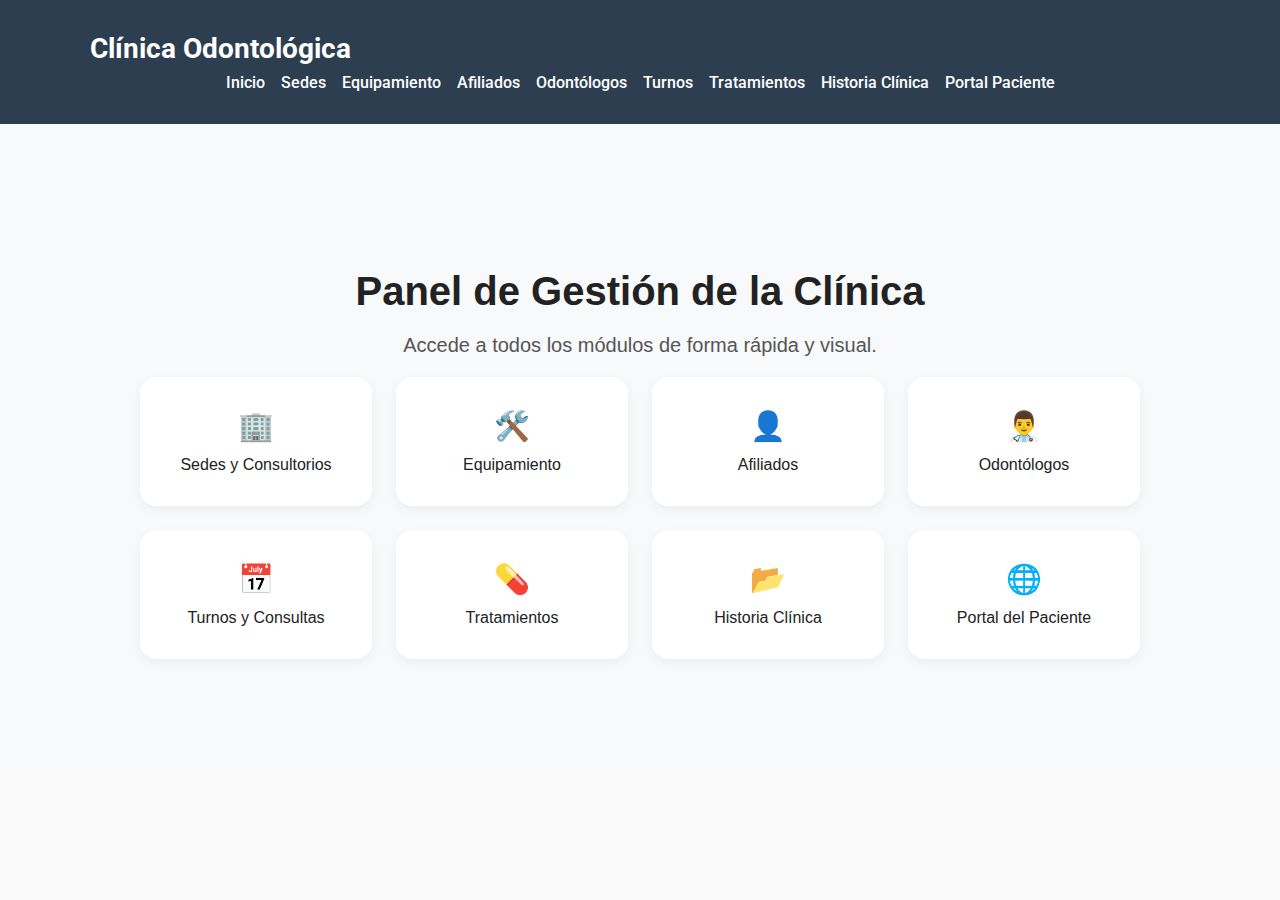
<file: html/index.html>
<!DOCTYPE html>
<html lang="es">

<head>
    <meta charset="UTF-8" />
    <meta name="viewport" content="width=device-width, initial-scale=1.0" />
    <title>Clínica Odontológica</title>
    <link rel="stylesheet" href="/css/estilos.css" />
    <link href="https://fonts.googleapis.com/css2?family=Roboto&display=swap" rel="stylesheet">
</head>

<body>
    <header>
        <div class="container">
            <h1>Clínica Odontológica</h1>
            <nav>
                <ul>
                    <li><a href="#">Inicio</a></li>
                    <li><a href="sedes-consultorios.html">Sedes</a></li>
                    <li><a href="#">Equipamiento</a></li>
                    <li><a href="#">Afiliados</a></li>
                    <li><a href="#">Odontólogos</a></li>
                    <li><a href="#">Turnos</a></li>
                    <li><a href="#">Tratamientos</a></li>
                    <li><a href="#">Historia Clínica</a></li>
                    <li><a href="#">Portal Paciente</a></li>
                </ul>
            </nav>
        </div>
    </header>

<section class="hero full">
    <div class="container">
        <h2>Panel de Gestión de la Clínica</h2>
        <p>Accede a todos los módulos de forma rápida y visual.</p>
        <div class="grid-container">
            <a href="sedes-consultorios.html" class="grid-item">🏢<span>Sedes y Consultorios</span></a>
            <a href="#" class="grid-item">🛠️<span>Equipamiento</span></a>
            <a href="#" class="grid-item">👤<span>Afiliados</span></a>
            <a href="#" class="grid-item">👨‍⚕️<span>Odontólogos</span></a>
            <a href="#" class="grid-item">📅<span>Turnos y Consultas</span></a>
            <a href="#" class="grid-item">💊<span>Tratamientos</span></a>
            <a href="#" class="grid-item">📂<span>Historia Clínica</span></a>
            <a href="#" class="grid-item">🌐<span>Portal del Paciente</span></a>
        </div>
    </div>
</section>


</body>

</html>
</file>
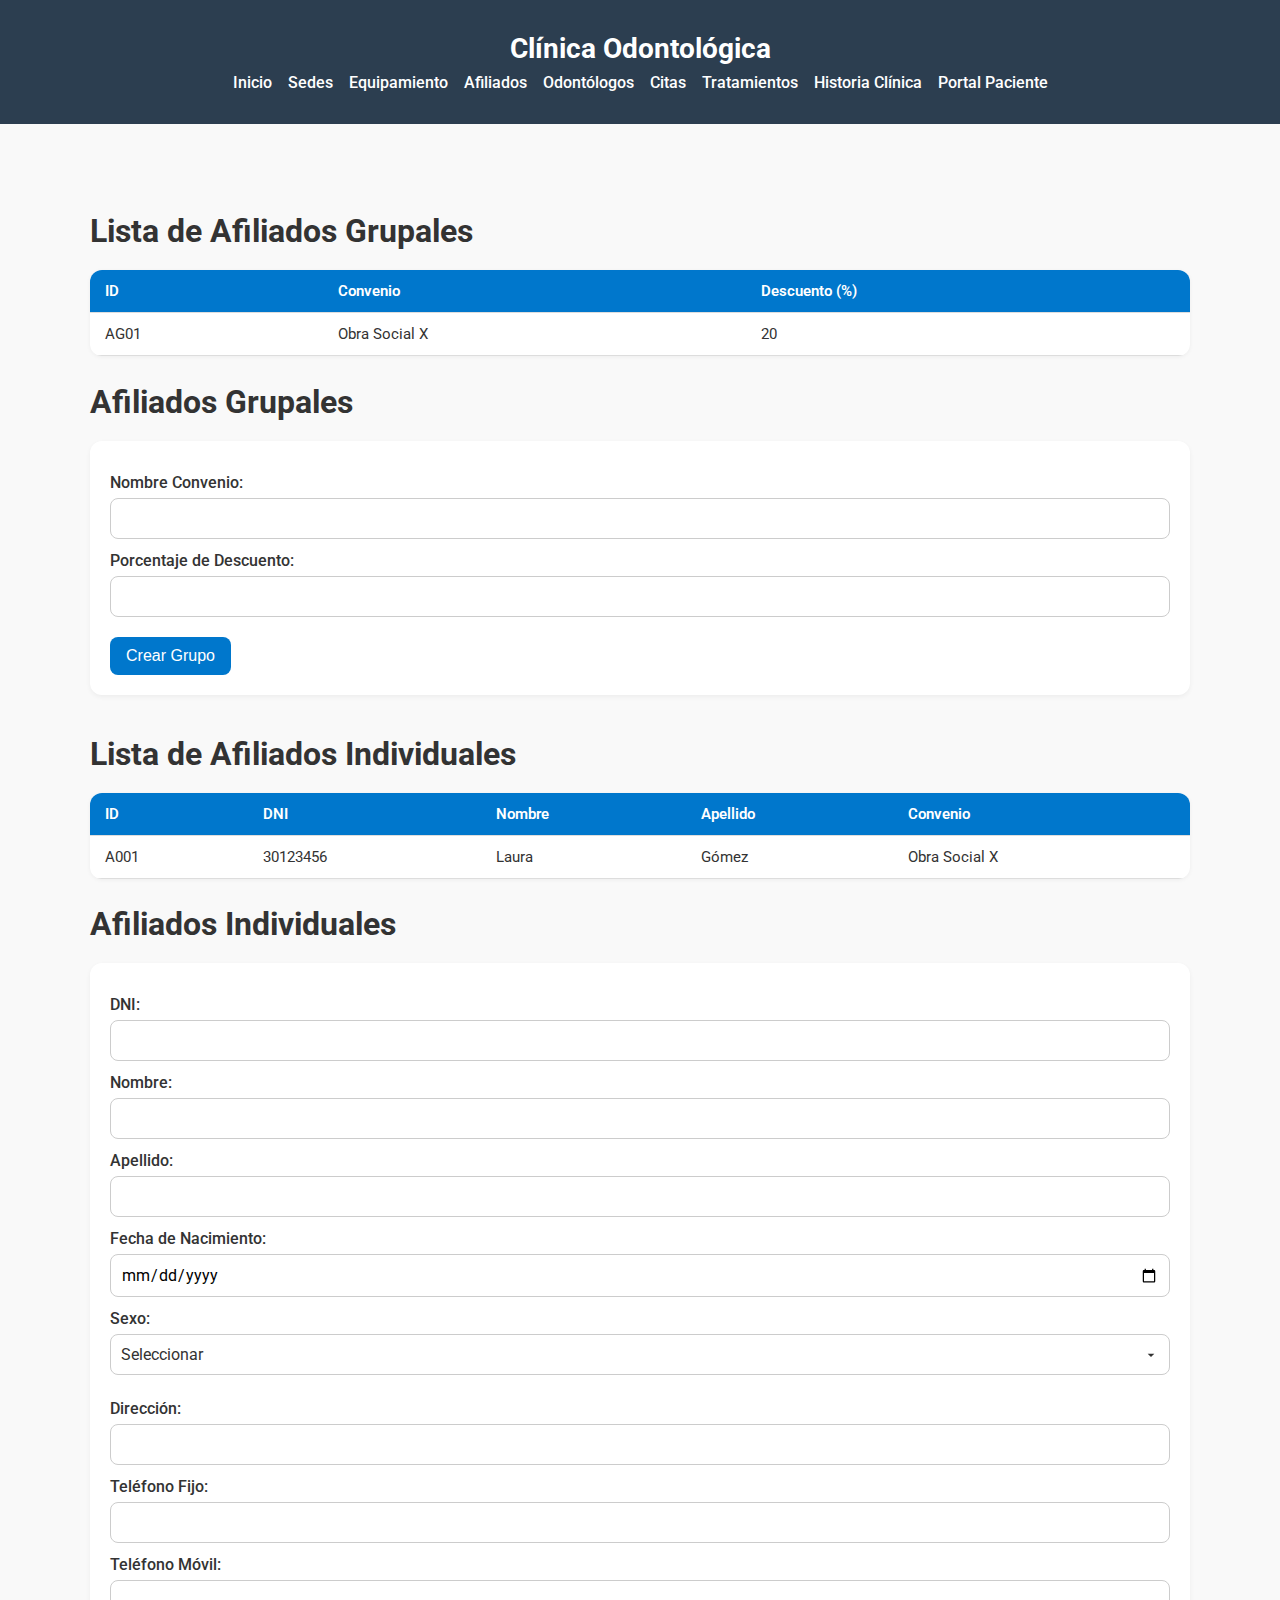
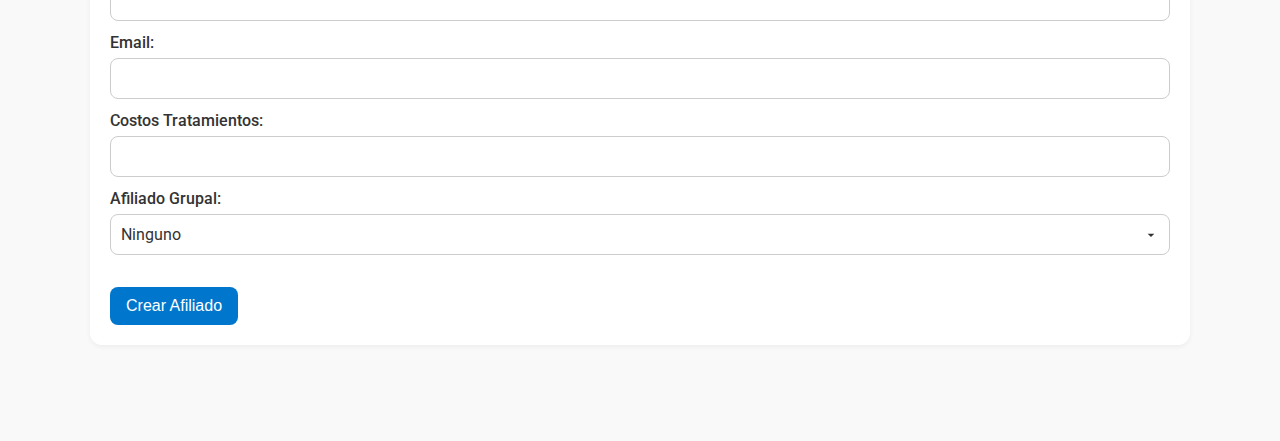
<file: html/afiliados.html>
<!DOCTYPE html>
<html lang="es">

<head>
    <meta charset="UTF-8" />
    <meta name="viewport" content="width=device-width, initial-scale=1" />
    <title>Afiliados - Clínica Odontológica</title>
    <link rel="stylesheet" href="/css/estilos.css" />
    <link href="https://fonts.googleapis.com/css2?family=Roboto&display=swap" rel="stylesheet" />
</head>

<body>
    <header>
        <div class="container-nav">
            <h1>Clínica Odontológica</h1>
            <nav>
                <ul>
                    <li><a href="#">Inicio</a></li>
                    <li><a href="sedes-consultorios.html">Sedes</a></li>
                    <li><a href="equipamiento.html">Equipamiento</a></li>
                    <li><a href="afiliados.html">Afiliados</a></li>
                    <li><a href="odontologos.html">Odontólogos</a></li>
                    <li><a href="citas.html">Citas</a></li>
                    <li><a href="tratamientos.html">Tratamientos</a></li>
                    <li><a href="historia-clinica.html">Historia Clínica</a></li>
                    <li><a href="#">Portal Paciente</a></li>
                </ul>
            </nav>
        </div>
    </header>

    <section class="afiliados">
        <div class="container">
            <h3>Lista de Afiliados Grupales</h3>
            <table>
                <thead>
                    <tr>
                        <th>ID</th>
                        <th>Convenio</th>
                        <th>Descuento (%)</th>
                    </tr>
                </thead>
                <tbody>
                    <!-- Ejemplo estático -->
                    <tr>
                        <td>AG01</td>
                        <td>Obra Social X</td>
                        <td>20</td>
                    </tr>
                </tbody>
            </table>

            
            <h2>Afiliados Grupales</h2>

            <form class="form-grupal">
                <label for="nombre-convenio">Nombre Convenio:</label>
                <input type="text" id="nombre-convenio" name="nombre-convenio" required />

                <label for="porcentaje-descuento">Porcentaje de Descuento:</label>
                <input type="number" id="porcentaje-descuento" name="porcentaje-descuento" min="0" max="100" required />

                <button type="submit">Crear Grupo</button>
            </form>

            
                     
            <h3>Lista de Afiliados Individuales</h3>
            <table>
                <thead>
                    <tr>
                        <th>ID</th>
                        <th>DNI</th>
                        <th>Nombre</th>
                        <th>Apellido</th>
                        <th>Convenio</th>
                    </tr>
                </thead>
                <tbody>
                    <!-- Ejemplo estático -->
                    <tr>
                        <td>A001</td>
                        <td>30123456</td>
                        <td>Laura</td>
                        <td>Gómez</td>
                        <td>Obra Social X</td>
                    </tr>
                </tbody>
            </table>
            <h2>Afiliados Individuales</h2>

            <form class="form-individual">
                <label for="dni">DNI:</label>
                <input type="text" id="dni" name="dni" required />

                <label for="nombre">Nombre:</label>
                <input type="text" id="nombre" name="nombre" required />

                <label for="apellido">Apellido:</label>
                <input type="text" id="apellido" name="apellido" required />

                <label for="fecha-nacimiento">Fecha de Nacimiento:</label>
                <input type="date" id="fecha-nacimiento" name="fecha-nacimiento" required />

                <label for="sexo">Sexo:</label>
                <select id="sexo" name="sexo" required>
                    <option value="">Seleccionar</option>
                    <option value="M">Masculino</option>
                    <option value="F">Femenino</option>
                    <option value="X">Otro</option>
                </select>

                <label for="direccion">Dirección:</label>
                <input type="text" id="direccion" name="direccion" required />

                <label for="telefono-fijo">Teléfono Fijo:</label>
                <input type="text" id="telefono-fijo" name="telefono-fijo" />

                <label for="telefono-movil">Teléfono Móvil:</label>
                <input type="text" id="telefono-movil" name="telefono-movil" required />

                <label for="email">Email:</label>
                <input type="email" id="email" name="email" required />

                <label for="costo-tratamiento">Costos Tratamientos:</label>
                <input type="number" id="costo-tratamiento" name="costo-tratamiento" min="0" step="0.01" required />

                <label for="id-afiliado-grupal">Afiliado Grupal:</label>
                <select id="id-afiliado-grupal" name="id-afiliado-grupal">
                    <option value="">Ninguno</option>
                    <option value="AG01">Obra Social X</option>
                </select>

                <button type="submit">Crear Afiliado</button>
            </form>

        </div>
    </section>
</body>

</html>
</file>
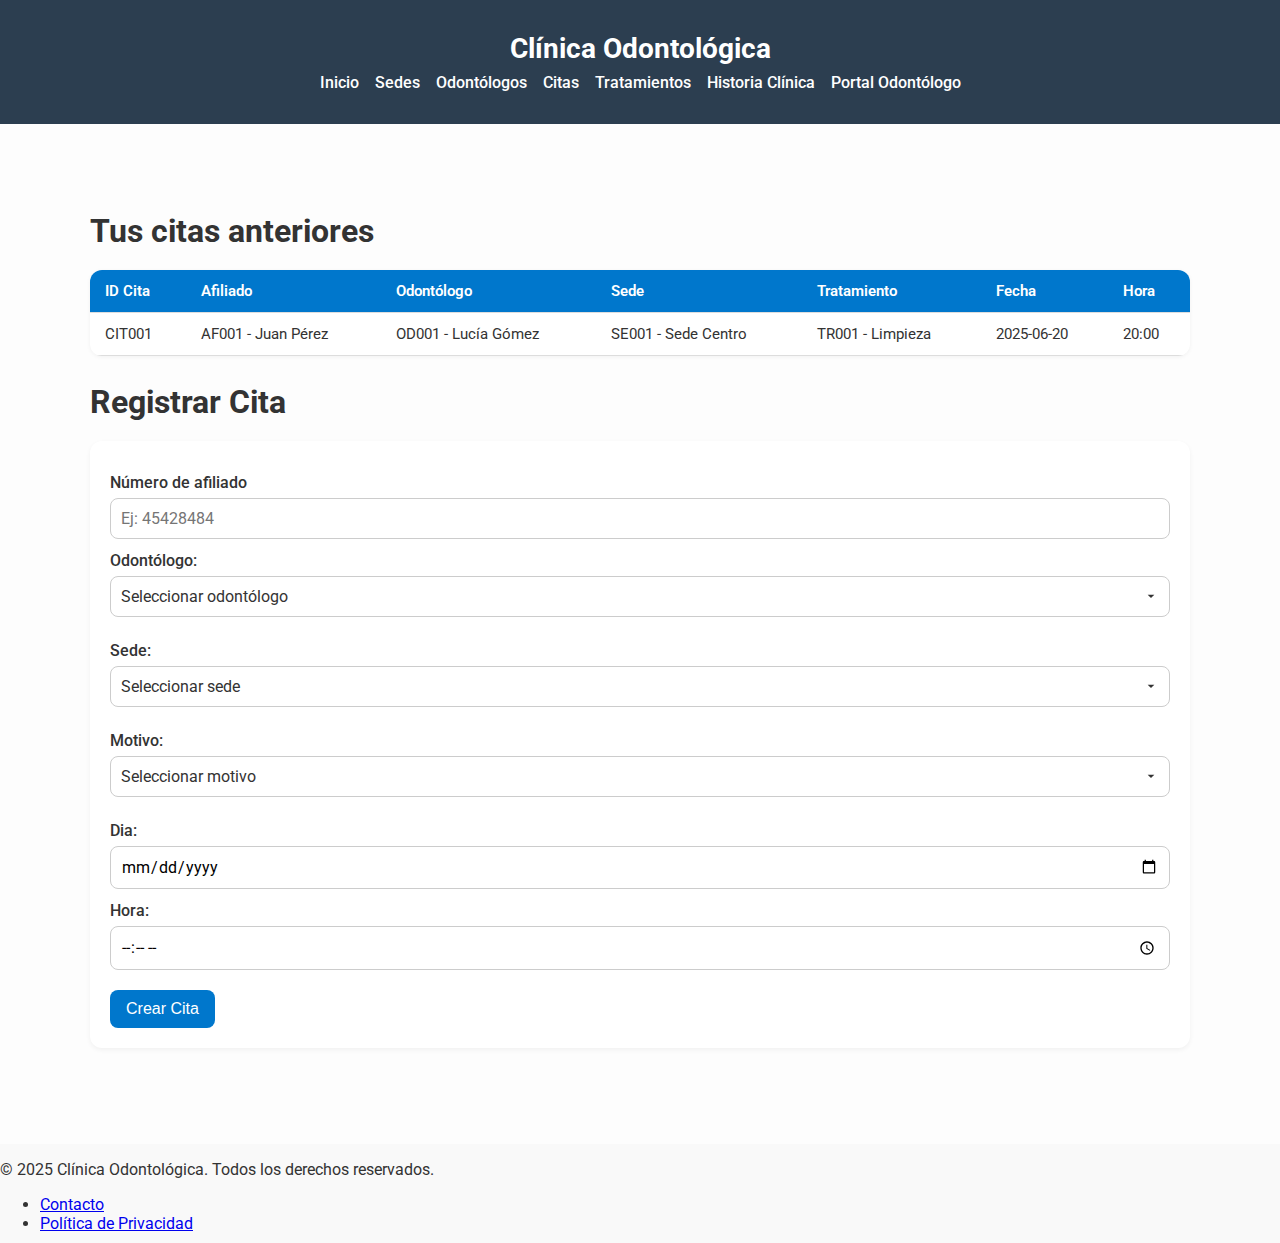
<file: html/citas-cliente.html>
<!DOCTYPE html>
<html lang="es">

<head>
    <meta charset="UTF-8" />
    <meta name="viewport" content="width=device-width, initial-scale=1" />
    <title>Citas - Clínica Odontológica</title>
    <link rel="stylesheet" href="/css/estilos.css" />
    <link href="https://fonts.googleapis.com/css2?family=Roboto&display=swap" rel="stylesheet" />
</head>

<body>
    <header>
        <div class="container-nav">
            <h1>Clínica Odontológica</h1>
            <nav>
                <ul>
                    <li><a href="portal-cliente.html">Inicio</a></li>
                    <li><a href="sedes-consultorio-cliente.html">Sedes</a></li>
                    <li><a href="odontologos-cliente.html">Odontólogos</a></li>
                    <li><a href="citas-cliente.html">Citas</a></li>
                    <li><a href="tratamiento-cliente.html">Tratamientos</a></li>
                    <li><a href="historia-clinica-cliente.html">Historia Clínica</a></li>
                    <li><a href="index.html">Portal Odontólogo</a></li>
                </ul>
            </nav>
        </div>
    </header>

    <section class="citas">
        <div class="container">
            <h3>Tus citas anteriores</h3>
            <table>
                <thead>
                    <tr>
                        <th>ID Cita</th>
                        <th>Afiliado</th>
                        <th>Odontólogo</th>
                        <th>Sede</th>
                        <th>Tratamiento</th>
                        <th>Fecha</th>
                        <th>Hora</th>
                    </tr>
                </thead>
                <tbody>
                    <tr>
                        <td>CIT001</td>
                        <td>AF001 - Juan Pérez</td>
                        <td>OD001 - Lucía Gómez</td>
                        <td>SE001 - Sede Centro</td>
                        <td>TR001 - Limpieza</td>
                        <td>2025-06-20</td>
                        <td>20:00</td>
                    </tr>
                </tbody>
            </table>
            <h2>Registrar Cita</h2>

            <form>
                <label for="id-afiliado">Número de afiliado </label>
                <input type="number" placeholder="Ej: 45428484">

                <label for="id-odontologo">Odontólogo:</label>
                <select id="id-odontologo" name="id-odontologo" required>
                    <option value="">Seleccionar odontólogo</option>
                    <option value="OD001">OD001 - Lucía Gómez</option>
                    <option value="OD002">OD002 - Mariano Pérez</option>
                </select>

                <label for="id-sede">Sede:</label>
                <select id="id-sede" name="id-sede" required>
                    <option value="">Seleccionar sede</option>
                    <option value="SE001">SE001 - Sede Centro</option>
                    <option value="SE002">SE002 - Sede Norte</option>
                </select>

                <label for="id-tratamiento">Motivo:</label>
                <select id="id-tratamiento" name="id-tratamiento" required>
                    <option value="">Seleccionar motivo</option>
                    <option value="TR001">TR001 - Control</option>
                    <option value="TR001">TR002 - Limpieza</option>
                    <option value="TR002">TR003 - Endodoncia</option>
                </select>

                <label for="fecha">Dia:</label>
                <input type="date" id="fecha" name="fecha" required />

                <label for="hora">Hora:</label>
                <input type="time" id="hora" name="hora" required />

                <button type="submit">Crear Cita</button>
            </form>

        </div>
    </section>


    <footer class="footer">
        <div class="footer-container">
            <p>&copy; 2025 Clínica Odontológica. Todos los derechos reservados.</p>
            <ul class="footer-links">
                <li><a href="contacto.html">Contacto</a></li>
                <li><a href="#">Política de Privacidad</a></li>
            </ul>
        </div>
    </footer>

</body>

</html>
</file>
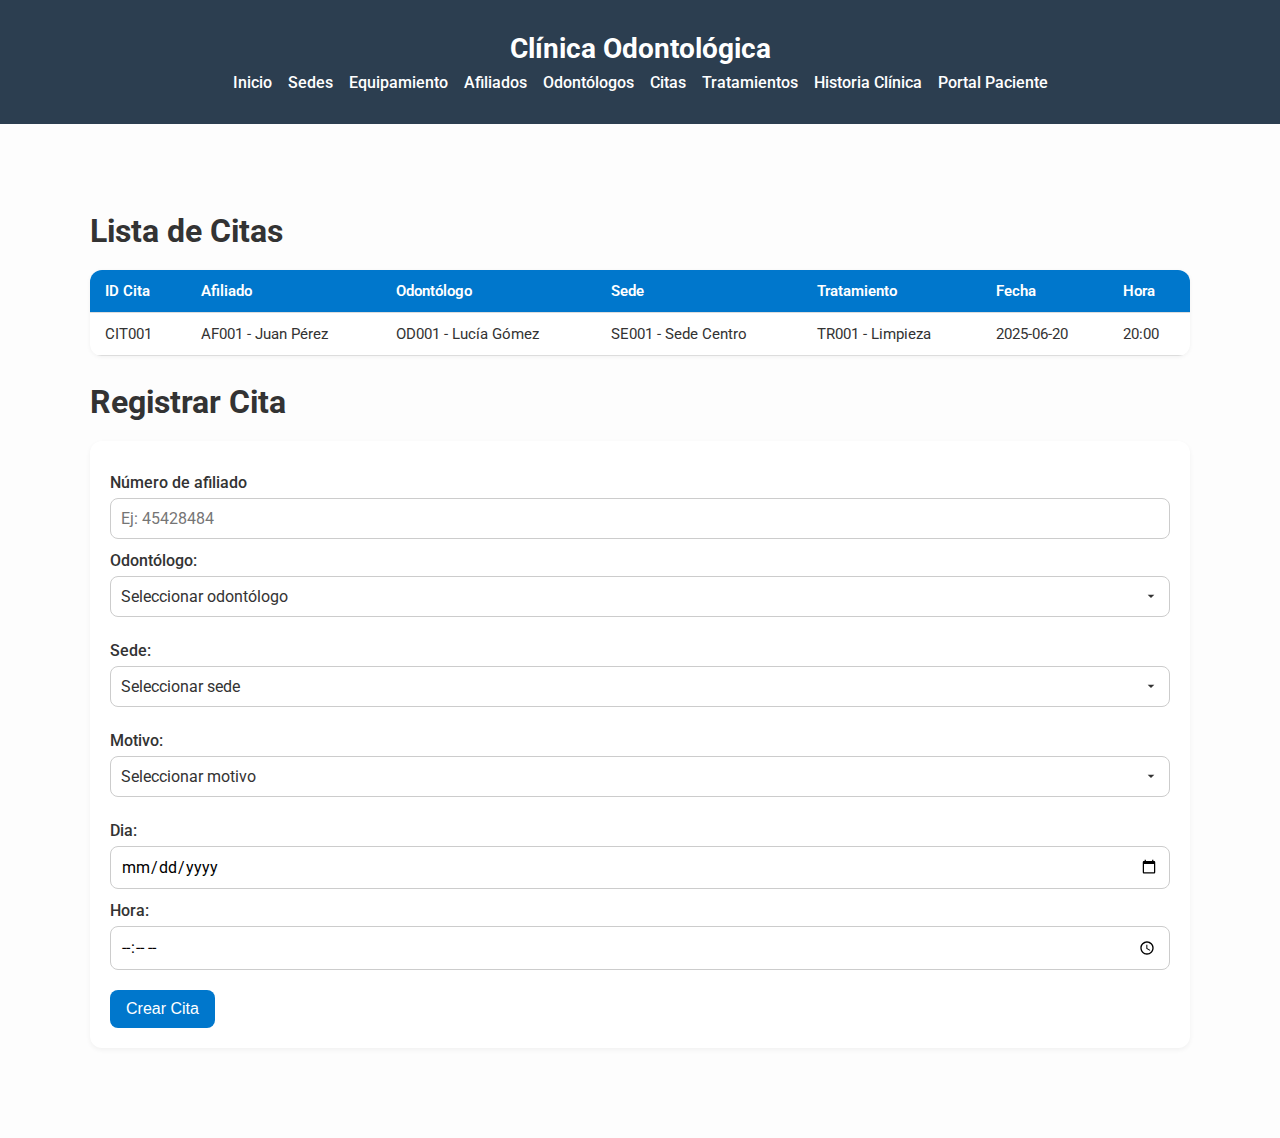
<file: html/citas.html>
<!DOCTYPE html>
<html lang="es">

<head>
    <meta charset="UTF-8" />
    <meta name="viewport" content="width=device-width, initial-scale=1" />
    <title>Citas - Clínica Odontológica</title>
    <link rel="stylesheet" href="/css/estilos.css" />
    <link href="https://fonts.googleapis.com/css2?family=Roboto&display=swap" rel="stylesheet" />
</head>

<body>
    <header>
        <div class="container-nav">
            <h1>Clínica Odontológica</h1>
            <nav>
                <ul>
                    <li><a href="#">Inicio</a></li>
                    <li><a href="sedes-consultorios.html">Sedes</a></li>
                    <li><a href="equipamiento.html">Equipamiento</a></li>
                    <li><a href="afiliados.html">Afiliados</a></li>
                    <li><a href="odontologos.html">Odontólogos</a></li>
                    <li><a href="citas.html">Citas</a></li>
                    <li><a href="tratamientos.html">Tratamientos</a></li>
                    <li><a href="historia-clinica.html">Historia Clínica</a></li>
                    <li><a href="#">Portal Paciente</a></li>
                </ul>
            </nav>
        </div>
    </header>
    
    <section class="citas">
        <div class="container">
            <h3>Lista de Citas</h3>
            <table>
                <thead>
                    <tr>
                        <th>ID Cita</th>
                        <th>Afiliado</th>
                        <th>Odontólogo</th>
                        <th>Sede</th>
                        <th>Tratamiento</th>
                        <th>Fecha</th>
                        <th>Hora</th>
                    </tr>
                </thead>
                <tbody>
                    <tr>
                        <td>CIT001</td>
                        <td>AF001 - Juan Pérez</td>
                        <td>OD001 - Lucía Gómez</td>
                        <td>SE001 - Sede Centro</td>
                        <td>TR001 - Limpieza</td>
                        <td>2025-06-20</td>
                        <td>20:00</td>
                    </tr>
                </tbody>
            </table>
            <h2>Registrar Cita</h2>

            <form>
                <label for="id-afiliado">Número de afiliado </label>
                <input type="number" placeholder="Ej: 45428484">

                <label for="id-odontologo">Odontólogo:</label>
                <select id="id-odontologo" name="id-odontologo" required>
                    <option value="">Seleccionar odontólogo</option>
                    <option value="OD001">OD001 - Lucía Gómez</option>
                    <option value="OD002">OD002 - Mariano Pérez</option>
                </select>

                <label for="id-sede">Sede:</label>
                <select id="id-sede" name="id-sede" required>
                    <option value="">Seleccionar sede</option>
                    <option value="SE001">SE001 - Sede Centro</option>
                    <option value="SE002">SE002 - Sede Norte</option>
                </select>

                <label for="id-tratamiento">Motivo:</label>
                <select id="id-tratamiento" name="id-tratamiento" required>
                    <option value="">Seleccionar motivo</option>
                    <option value="TR001">TR001 - Control</option>
                    <option value="TR001">TR002 - Limpieza</option>
                    <option value="TR002">TR003 - Endodoncia</option>
                </select>

                <label for="fecha">Dia:</label>
                <input type="date" id="fecha" name="fecha" required />

                <label for="hora">Hora:</label>
                <input type="time" id="hora" name="hora" required />

                <button type="submit">Crear Cita</button>
            </form>

        </div>
    </section>

</body>

</html>
</file>
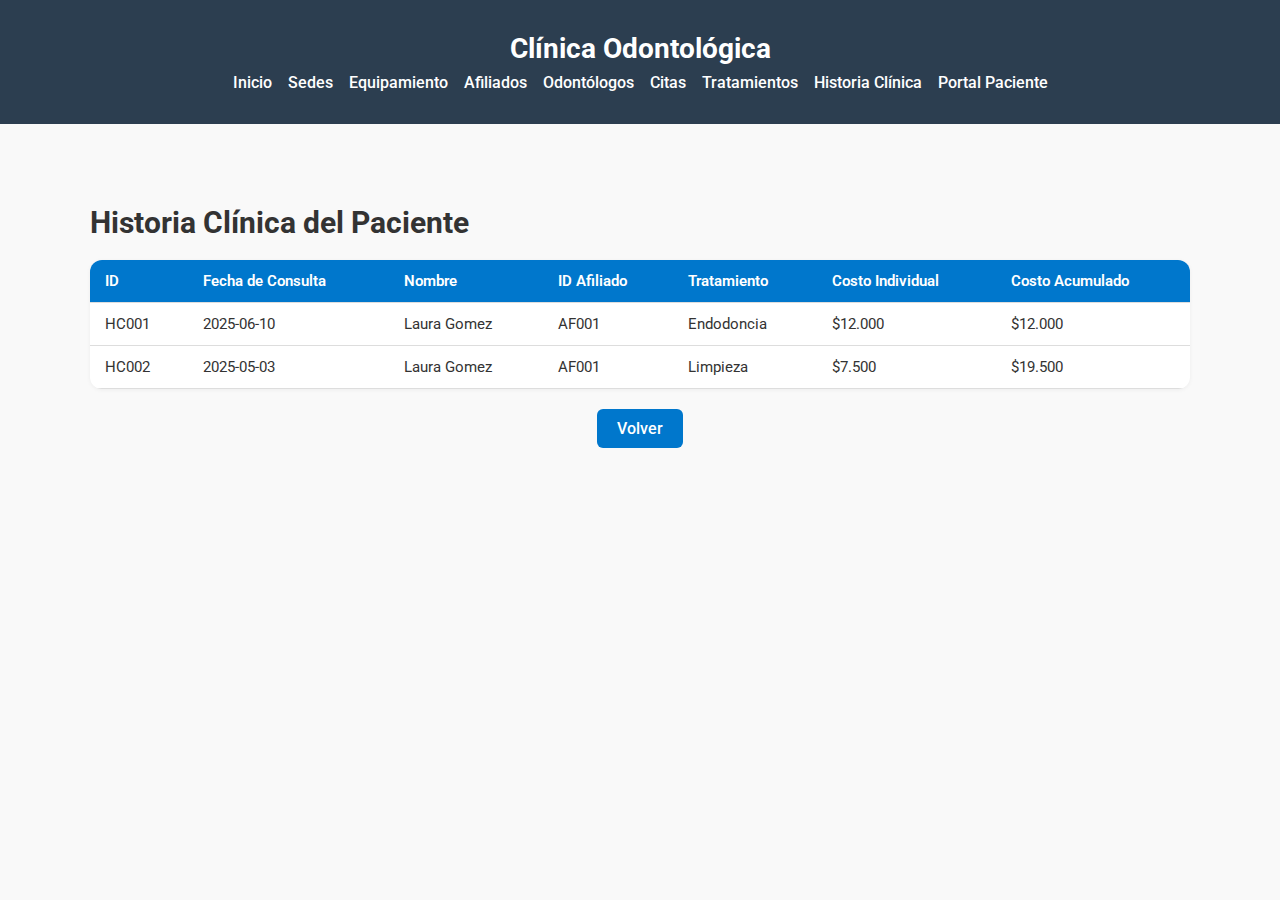
<file: html/detalle-historia.html>
<!DOCTYPE html>
<html lang="es">

<head>
    <meta charset="UTF-8" />
    <meta name="viewport" content="width=device-width, initial-scale=1" />
    <title>Historia Clínica del Paciente</title>
    <link rel="stylesheet" href="/css/estilos.css" />
    <link href="https://fonts.googleapis.com/css2?family=Roboto&display=swap" rel="stylesheet" />
</head>

<body>
    <header>
        <div class="container-nav">
            <h1>Clínica Odontológica</h1>
            <nav>
                <ul>
                    <li><a href="#">Inicio</a></li>
                    <li><a href="sedes-consultorios.html">Sedes</a></li>
                    <li><a href="equipamiento.html">Equipamiento</a></li>
                    <li><a href="afiliados.html">Afiliados</a></li>
                    <li><a href="odontologos.html">Odontólogos</a></li>
                    <li><a href="citas.html">Citas</a></li>
                    <li><a href="tratamientos.html">Tratamientos</a></li>
                    <li><a href="historia-clinica.html">Historia Clínica</a></li>
                    <li><a href="#">Portal Paciente</a></li>
                </ul>
            </nav>
        </div>
    </header>

    <section class="historia">
        <div class="container">
            <h2>Historia Clínica del Paciente</h2>

            <table>
                <thead>
                    <tr>
                        <th>ID</th>
                        <th>Fecha de Consulta</th>
                        <th>Nombre</th>
                        <th>ID Afiliado</th>
                        <th>Tratamiento</th>
                        <th>Costo Individual</th>
                        <th>Costo Acumulado</th>
                    </tr>
                </thead>
                <tbody>
                    <tr>
                        <td>HC001</td>
                        <td>2025-06-10</td>
                        <td>Laura Gomez</td>
                        <td>AF001</td>
                        <td>Endodoncia</td>
                        <td>$12.000</td>
                        <td>$12.000</td>
                    </tr>
                    <tr>
                        <td>HC002</td>
                        <td>2025-05-03</td>
                        <td>Laura Gomez</td>
                        <td>AF001</td>
                        <td>Limpieza</td>
                        <td>$7.500</td>
                        <td>$19.500</td>
                    </tr>
                </tbody>
            </table>


            <div class="centrado">
                <a href="historia-clinica.html" class="btn-paciente-volver">Volver</a>
            </div>
        </div>
    </section>

</body>

</html>
</file>
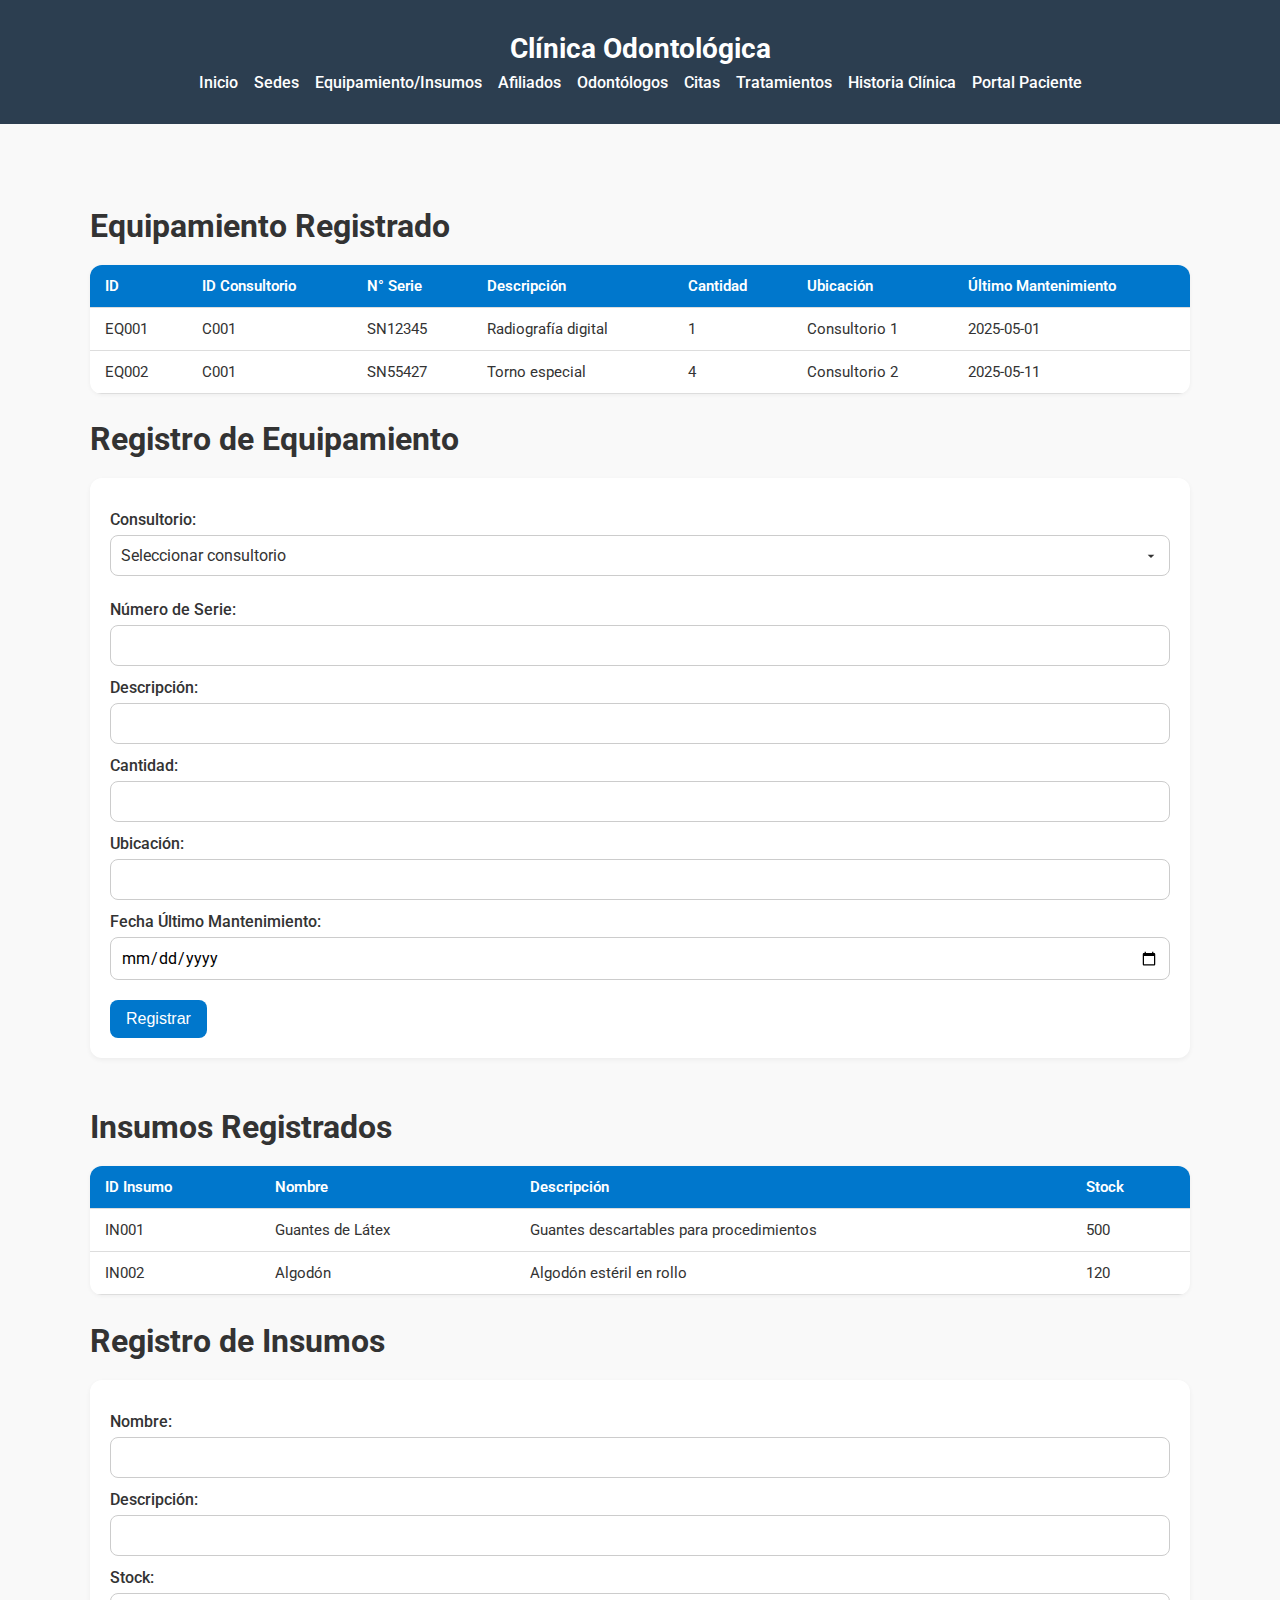
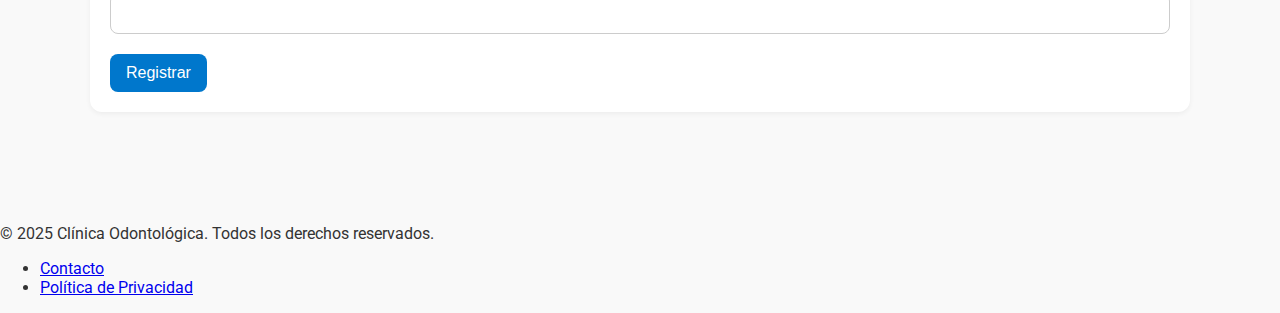
<file: html/equipamiento.html>
<!DOCTYPE html>
<html lang="es">

<head>
    <meta charset="UTF-8" />
    <meta name="viewport" content="width=device-width, initial-scale=1" />
    <title>Equipamiento - Clínica Odontológica</title>
    <link rel="stylesheet" href="/css/estilos.css" />
    <link href="https://fonts.googleapis.com/css2?family=Roboto&display=swap" rel="stylesheet" />
</head>

<body>
    <header>
        <div class="container-nav">
            <h1>Clínica Odontológica</h1>
            <nav>
                <ul>
                    <li><a href="index.html">Inicio</a></li>
                    <li><a href="sedes-consultorios.html">Sedes</a></li>
                    <li><a href="equipamiento.html">Equipamiento/Insumos</a></li>
                    <li><a href="afiliados.html">Afiliados</a></li>
                    <li><a href="odontologos.html">Odontólogos</a></li>
                    <li><a href="citas.html">Citas</a></li>
                    <li><a href="tratamientos.html">Tratamientos</a></li>
                    <li><a href="historia-clinica.html">Historia Clínica</a></li>
                    <li><a href="portal-cliente.html">Portal Paciente</a></li>
                </ul>
            </nav>
        </div>
    </header>

    <section class="afiliados">
        <div class="container">
            <h2>Equipamiento Registrado</h2>
            <table>
                <thead>
                    <tr>
                        <th>ID</th>
                        <th>ID Consultorio</th>
                        <th>N° Serie</th>
                        <th>Descripción</th>
                        <th>Cantidad</th>
                        <th>Ubicación</th>
                        <th>Último Mantenimiento</th>
                    </tr>
                </thead>
                <tbody>
                    <tr>
                        <td>EQ001</td>
                        <td>C001</td>
                        <td>SN12345</td>
                        <td>Radiografía digital</td>
                        <td>1</td>
                        <td>Consultorio 1</td>
                        <td>2025-05-01</td>
                    </tr>
                    <tr>
                        <td>EQ002</td>
                        <td>C001</td>
                        <td>SN55427</td>
                        <td>Torno especial</td>
                        <td>4</td>
                        <td>Consultorio 2</td>
                        <td>2025-05-11</td>
                    </tr>
                </tbody>
            </table>

            <h2>Registro de Equipamiento</h2>
            <form>
                <label for="id-consultorio">Consultorio:</label>
                <select id="id-consultorio" name="id-consultorio" required>
                    <option value="" disabled selected>Seleccionar consultorio</option>
                    <option value="C001">C001</option>
                    <option value="C002">C002</option>
                    <option value="C003">C003</option>
                </select>

                <label for="numero-serie">Número de Serie:</label>
                <input type="text" id="numero-serie" name="numero-serie" required />

                <label for="descripcion">Descripción:</label>
                <input type="text" id="descripcion" name="descripcion" required />

                <label for="cantidad">Cantidad:</label>
                <input type="number" id="cantidad" name="cantidad" min="1" required />

                <label for="ubicacion">Ubicación:</label>
                <input type="text" id="ubicacion" name="ubicacion" required />

                <label for="fecha-mantenimiento">Fecha Último Mantenimiento:</label>
                <input type="date" id="fecha-mantenimiento" name="fecha-mantenimiento" required />

                <button type="submit">Registrar</button>
            </form>

    
            <h2 style="margin-top: 50px;">Insumos Registrados</h2>
            <table>
                <thead>
                    <tr>
                        <th>ID Insumo</th>
                        <th>Nombre</th>
                        <th>Descripción</th>
                        <th>Stock</th>
                    </tr>
                </thead>
                <tbody>
                    <tr>
                        <td>IN001</td>
                        <td>Guantes de Látex</td>
                        <td>Guantes descartables para procedimientos</td>
                        <td>500</td>
                    </tr>
                    <tr>
                        <td>IN002</td>
                        <td>Algodón</td>
                        <td>Algodón estéril en rollo</td>
                        <td>120</td>
                    </tr>
                </tbody>
            </table>

            <h2>Registro de Insumos</h2>
            <form>
                <label for="nombre">Nombre:</label>
                <input type="text" id="nombre" name="nombre" required />

                <label for="descripcion-insumo">Descripción:</label>
                <input type="text" id="descripcion-insumo" name="descripcion-insumo" required />

                <label for="stock">Stock:</label>
                <input type="number" id="stock" name="stock" min="0" required />

                <button type="submit">Registrar</button>
            </form>
            <!-- FIN INSUMOS -->

        </div>
    </section>

    <footer class="footer">
        <div class="footer-container">
            <p>&copy; 2025 Clínica Odontológica. Todos los derechos reservados.</p>
            <ul class="footer-links">
                <li><a href="contacto.html">Contacto</a></li>
                <li><a href="#">Política de Privacidad</a></li>
            </ul>
        </div>
    </footer>

</body>

</html>
</file>
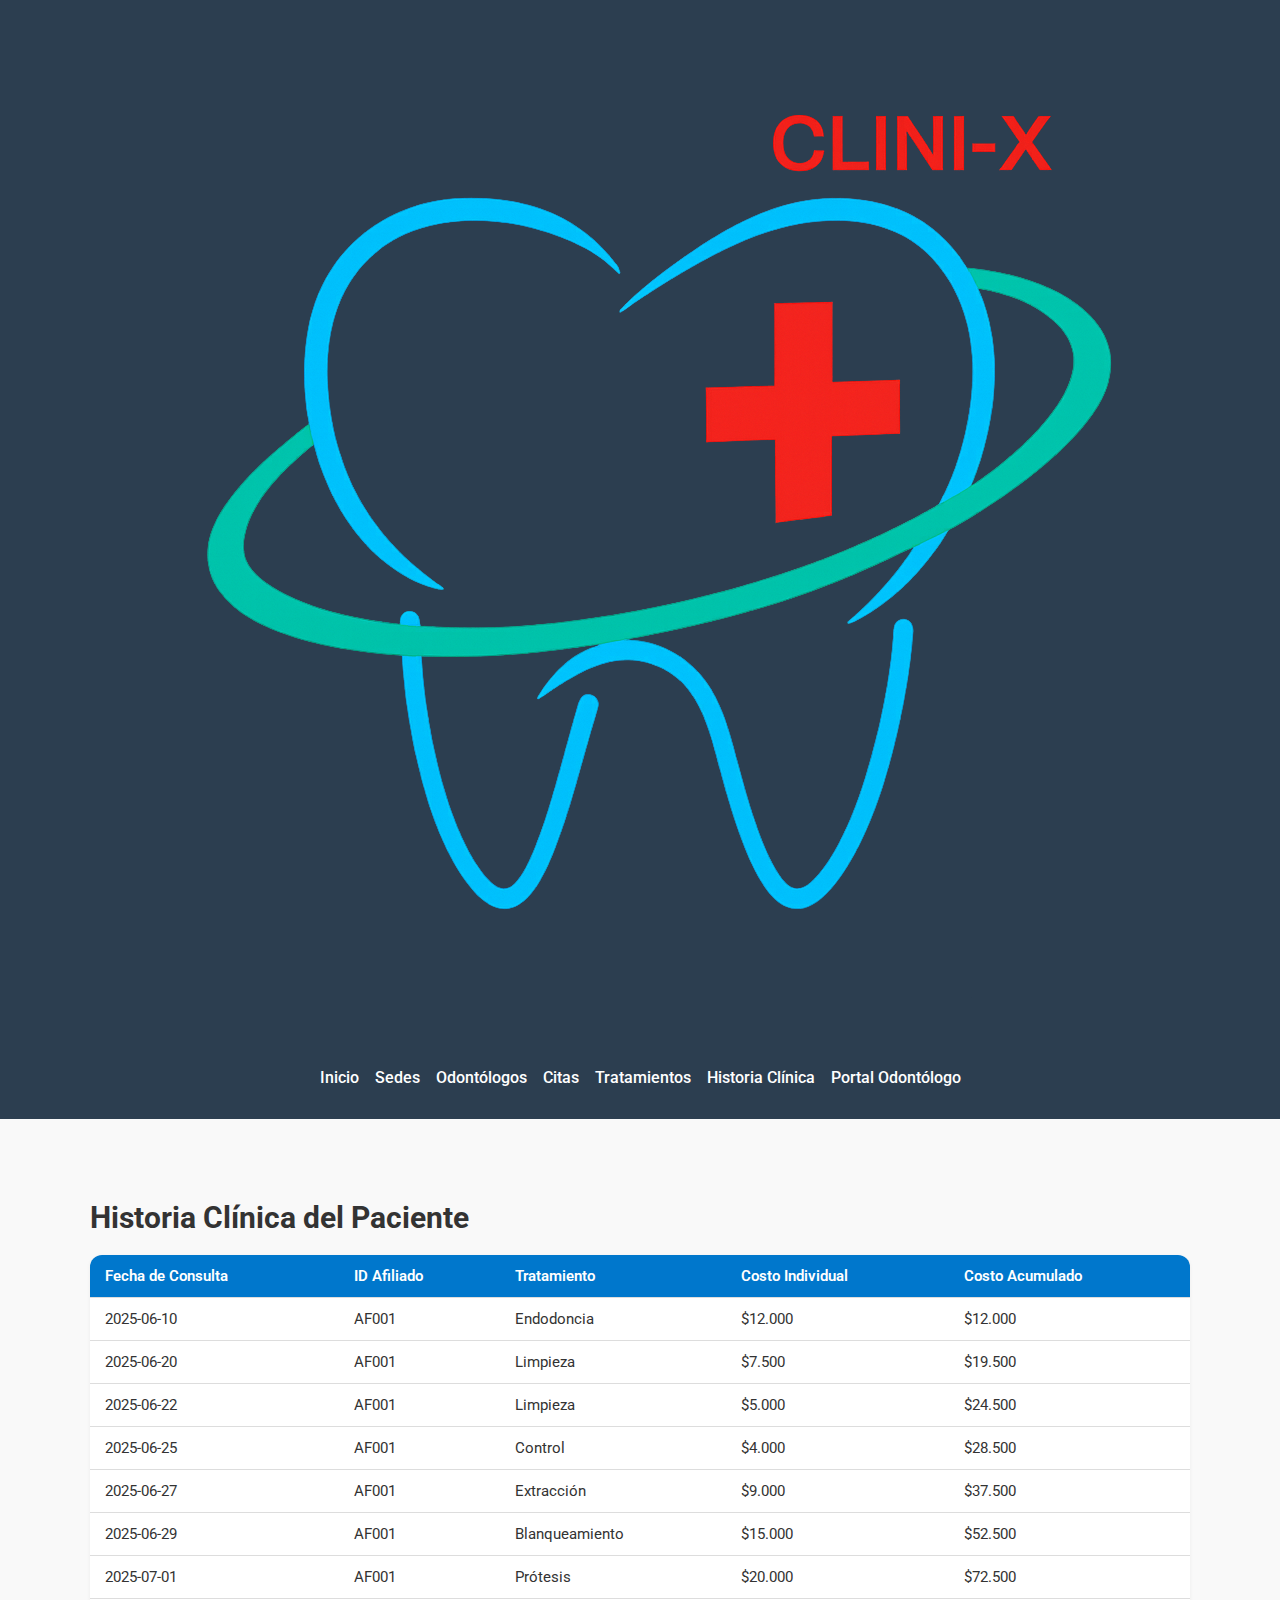
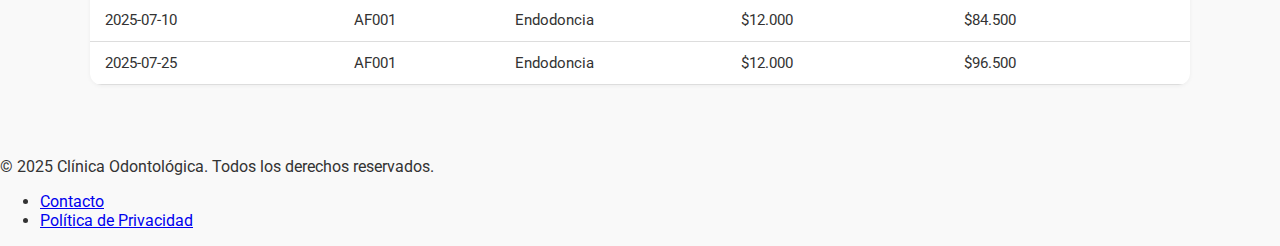
<file: html/historia-clinica-cliente.html>
<!DOCTYPE html>
<html lang="es">

<head>
    <meta charset="UTF-8" />
    <meta name="viewport" content="width=device-width, initial-scale=1" />
    <title>Historia Clínica del Paciente</title>
    <link rel="stylesheet" href="../css/estilos.css" />
    <link href="https://fonts.googleapis.com/css2?family=Roboto&display=swap" rel="stylesheet" />
</head>

<body>
    <header>
        <div class="container-nav">
            <img src="../imagenes/logo.png" alt="Logo Clínica Odontológica" class="logo" />
            <nav>
                <ul>
                    <li><a href="../html/portal-cliente.html">Inicio</a></li>
                    <li><a href="../html/sedes-consultorio-cliente.html">Sedes</a></li>
                    <li><a href="../html/odontologos-cliente.html">Odontólogos</a></li>
                    <li><a href="../php/citas-cliente.php">Citas</a></li>
                    <li><a href="../html/tratamiento-cliente.html">Tratamientos</a></li>
                    <li><a href="../html/historia-clinica-cliente.html">Historia Clínica</a></li>
                    <li><a href="../html/index.html">Portal Odontólogo</a></li>
                </ul>
            </nav>
        </div>
    </header>

    <section class="historia">
        <div class="container">
            <h2>Historia Clínica del Paciente</h2>

            <table>
                <thead>
                    <tr>
                        <th>Fecha de Consulta</th>
                        <th>ID Afiliado</th>
                        <th>Tratamiento</th>
                        <th>Costo Individual</th>
                        <th>Costo Acumulado</th>
                    </tr>
                </thead>
                <tbody>
                    <tr>
                        <td>2025-06-10</td>
                        <td>AF001</td>
                        <td>Endodoncia</td>
                        <td>$12.000</td>
                        <td>$12.000</td>
                    </tr>
                    <tr>
                        <td>2025-06-20</td>
                        <td>AF001</td>
                        <td>Limpieza</td>
                        <td>$7.500</td>
                        <td>$19.500</td>
                    </tr>
                    <tr>
                        <td>2025-06-22</td>
                        <td>AF001</td>
                        <td>Limpieza</td>
                        <td>$5.000</td>
                        <td>$24.500</td>
                    </tr>
                    <tr>
                        <td>2025-06-25</td>
                        <td>AF001</td>
                        <td>Control</td>
                        <td>$4.000</td>
                        <td>$28.500</td>
                    </tr>
                    <tr>
                        <td>2025-06-27</td>
                        <td>AF001</td>
                        <td>Extracción</td>
                        <td>$9.000</td>
                        <td>$37.500</td>
                    </tr>
                    <tr>
                        <td>2025-06-29</td>
                        <td>AF001</td>
                        <td>Blanqueamiento</td>
                        <td>$15.000</td>
                        <td>$52.500</td>
                    </tr>
                    <tr>
                        <td>2025-07-01</td>
                        <td>AF001</td>
                        <td>Prótesis</td>
                        <td>$20.000</td>
                        <td>$72.500</td>              
                    </tr>
                    <tr>
                        <td>2025-07-10</td>
                        <td>AF001</td>
                        <td>Endodoncia</td>
                        <td>$12.000</td>
                        <td>$84.500</td>
                    </tr>
                    <tr>
                        <td>2025-07-25</td>
                        <td>AF001</td>
                        <td>Endodoncia</td>
                        <td>$12.000</td>
                        <td>$96.500</td>
                    </tr>
                </tbody>
            </table>

        </div>
    </section>


    <footer class="footer">
        <div class="footer-container">
            <p>&copy; 2025 Clínica Odontológica. Todos los derechos reservados.</p>
            <ul class="footer-links">
                <li><a href="contacto.html">Contacto</a></li>
                <li><a href="#">Política de Privacidad</a></li>
            </ul>
        </div>
    </footer>


</body>

</html>
</file>
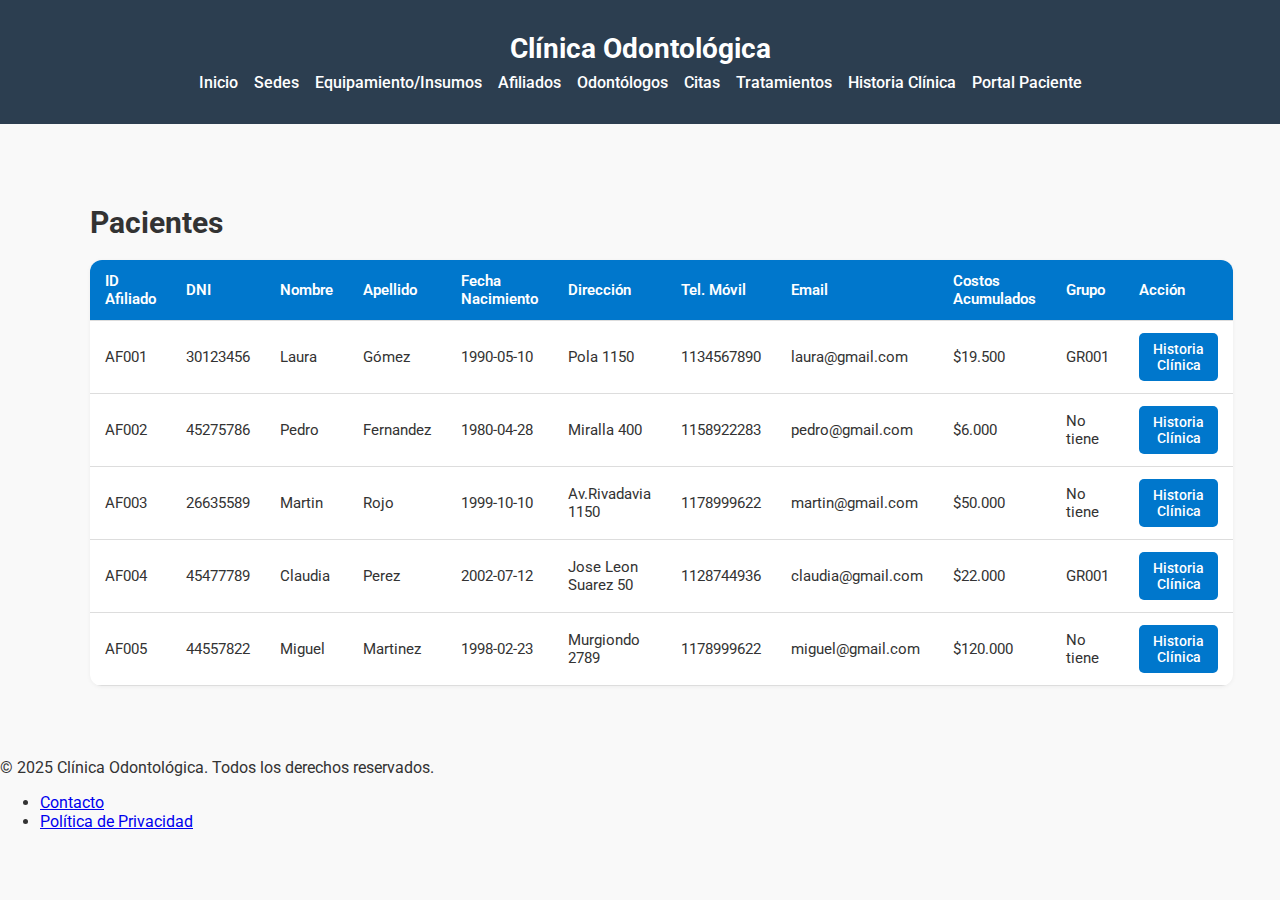
<file: html/historia-clinica.html>
<!DOCTYPE html>
<html lang="es">

<head>
    <meta charset="UTF-8" />
    <meta name="viewport" content="width=device-width, initial-scale=1" />
    <title>Historia Clínica - Clínica Odontológica</title>
    <link rel="stylesheet" href="/css/estilos.css" />
    <link href="https://fonts.googleapis.com/css2?family=Roboto&display=swap" rel="stylesheet" />
</head>

<body>
    <header>
        <div class="container-nav">
            <h1>Clínica Odontológica</h1>
            <nav>
                <ul>
                    <li><a href="index.html">Inicio</a></li>
                    <li><a href="sedes-consultorios.html">Sedes</a></li>
                    <li><a href="equipamiento.html">Equipamiento/Insumos</a></li>
                    <li><a href="afiliados.html">Afiliados</a></li>
                    <li><a href="odontologos.html">Odontólogos</a></li>
                    <li><a href="citas.html">Citas</a></li>
                    <li><a href="tratamientos.html">Tratamientos</a></li>
                    <li><a href="historia-clinica.html">Historia Clínica</a></li>
                    <li><a href="portal-cliente.html">Portal Paciente</a></li>
                </ul>
            </nav>
        </div>
    </header>

    <section class="historia">
        <div class="container">
            <h2>Pacientes</h2>

            <table>
                <thead>
                    <tr>
                        <th>ID Afiliado</th>
                        <th>DNI</th>
                        <th>Nombre</th>
                        <th>Apellido</th>
                        <th>Fecha Nacimiento</th>
                        <th>Dirección</th>
                        <th>Tel. Móvil</th>
                        <th>Email</th>
                        <th>Costos Acumulados</th>
                        <th>Grupo</th>
                        <th>Acción</th>
                    </tr>
                </thead>
                <tbody>
                    <tr>
                        <td>AF001</td>
                        <td>30123456</td>
                        <td>Laura</td>
                        <td>Gómez</td>
                        <td>1990-05-10</td>
                        <td>Pola 1150</td>
                        <td>1134567890</td>
                        <td>laura@gmail.com</td>
                        <td>$19.500</td>
                        <td>GR001</td>
                        <td><a href="detalle-historia.html" class="btn-paciente">Historia Clínica</a></td>

                    </tr>

                    <tr>
                        <td>AF002</td>
                        <td>45275786</td>
                        <td>Pedro</td>
                        <td>Fernandez</td>
                        <td>1980-04-28</td>
                        <td>Miralla 400</td>
                        <td>1158922283</td>
                        <td>pedro@gmail.com</td>
                        <td>$6.000</td>
                        <td>No tiene</td>
                        <td><a href="detalle-historia.html" class="btn-paciente">Historia Clínica</a></td>
                    
                    </tr>


                    <tr>
                        <td>AF003</td>
                        <td>26635589</td>
                        <td>Martin</td>
                        <td>Rojo</td>
                        <td>1999-10-10</td>
                        <td>Av.Rivadavia 1150</td>
                        <td>1178999622</td>
                        <td>martin@gmail.com</td>
                        <td>$50.000</td>
                        <td>No tiene</td>
                        <td><a href="detalle-historia.html" class="btn-paciente">Historia Clínica</a></td>
                    
                    </tr>


                    <tr>
                        <td>AF004</td>
                        <td>45477789</td>
                        <td>Claudia</td>
                        <td>Perez</td>
                        <td>2002-07-12</td>
                        <td>Jose Leon Suarez 50</td>
                        <td>1128744936</td>
                        <td>claudia@gmail.com</td>
                        <td>$22.000</td>
                        <td>GR001</td>
                        <td><a href="detalle-historia.html" class="btn-paciente">Historia Clínica</a></td>
                    
                    </tr>



                    <tr>
                        <td>AF005</td>
                        <td>44557822</td>
                        <td>Miguel</td>
                        <td>Martinez</td>
                        <td>1998-02-23</td>
                        <td>Murgiondo 2789</td>
                        <td>1178999622</td>
                        <td>miguel@gmail.com</td>
                        <td>$120.000</td>
                        <td>No tiene</td>
                        <td><a href="detalle-historia.html" class="btn-paciente">Historia Clínica</a></td>
                    
                    </tr>



                    
                </tbody>
            </table>
        </div>
    </section>



    <footer class="footer">
        <div class="footer-container">
            <p>&copy; 2025 Clínica Odontológica. Todos los derechos reservados.</p>
            <ul class="footer-links">
                <li><a href="contacto.html">Contacto</a></li>
                <li><a href="#">Política de Privacidad</a></li>
            </ul>
        </div>
    </footer>

</body>

</html>
</file>
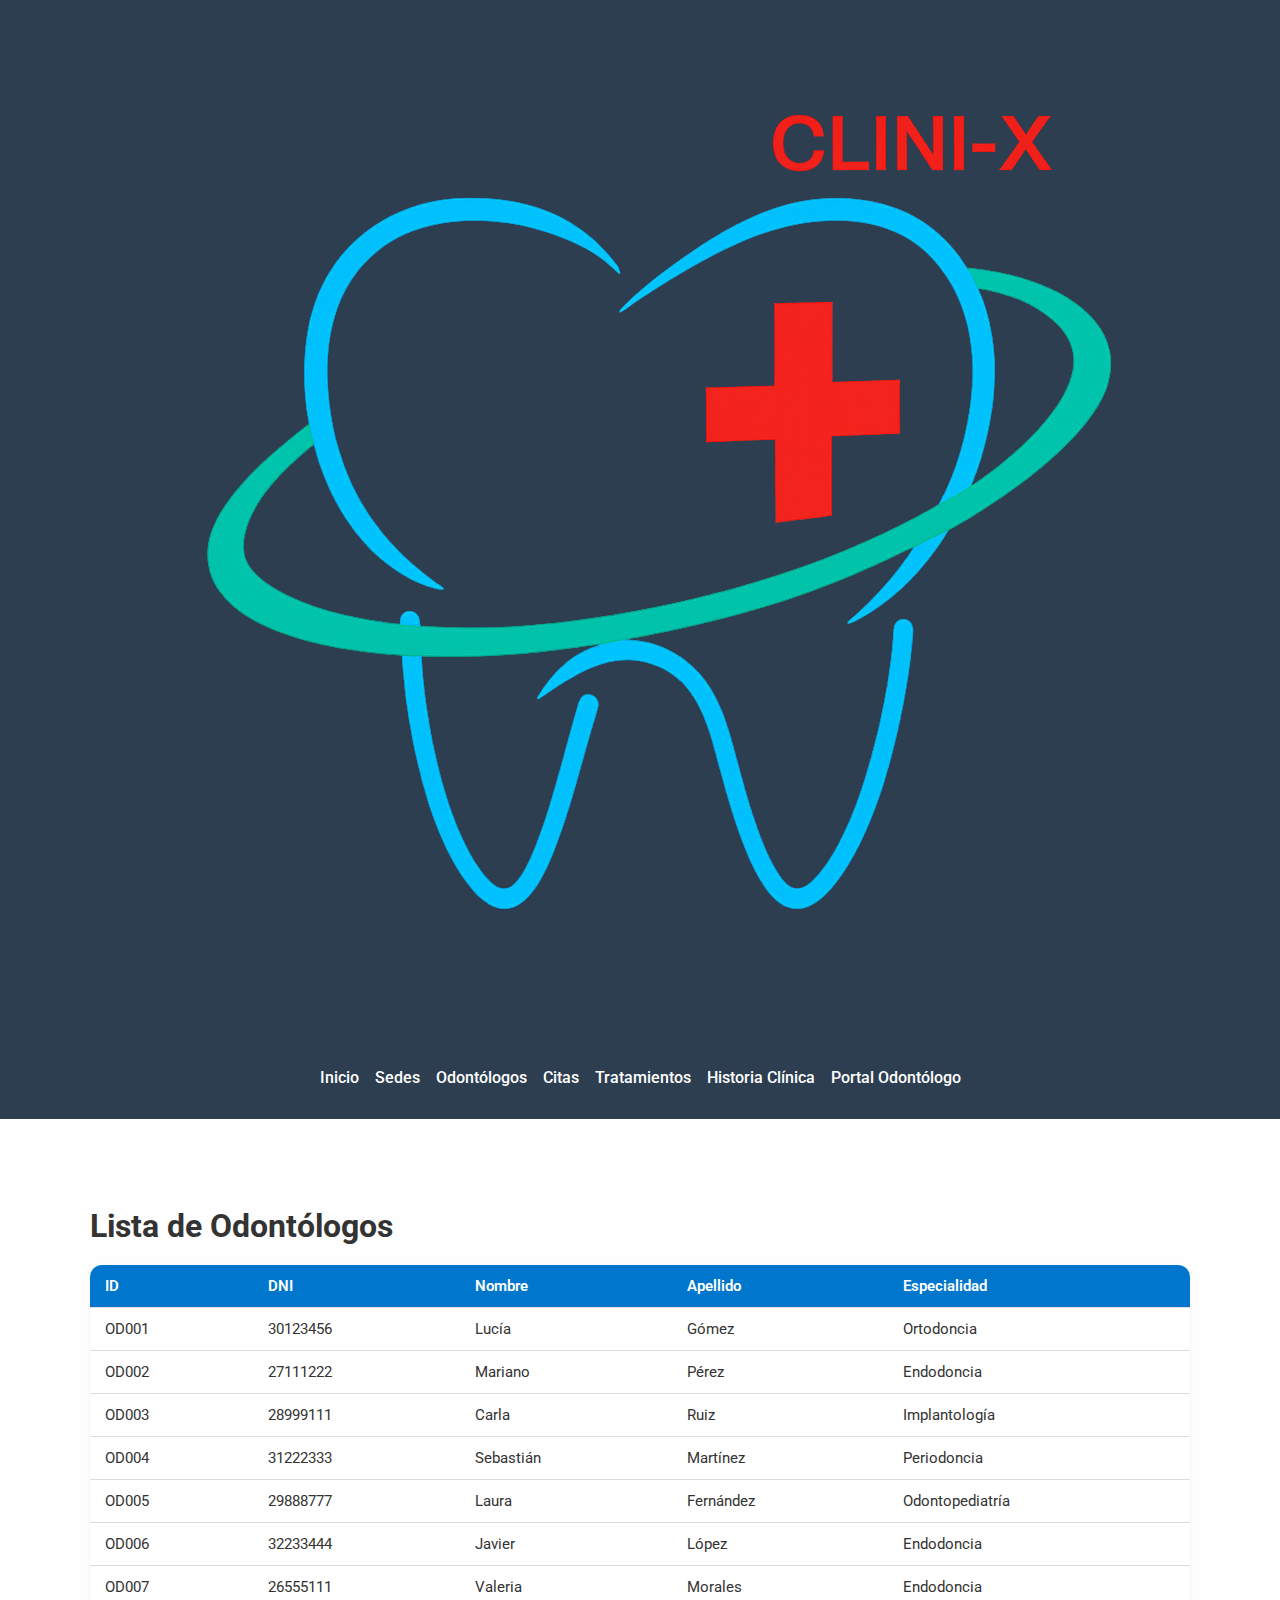
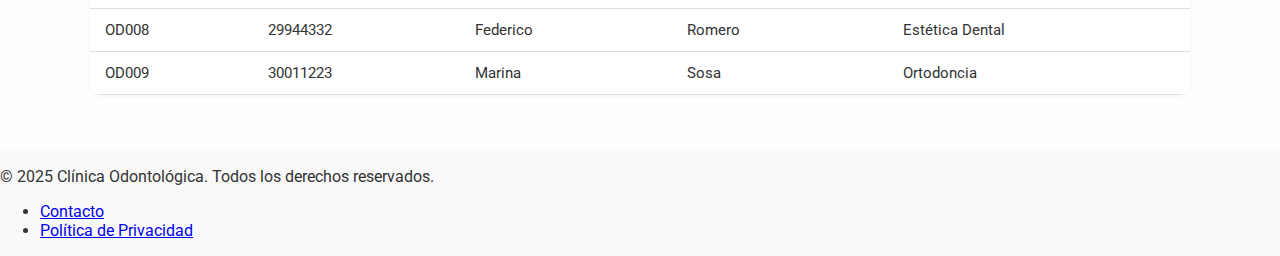
<file: html/odontologos-cliente.html>
<!DOCTYPE html>
<html lang="es">

<head>
    <meta charset="UTF-8" />
    <meta name="viewport" content="width=device-width, initial-scale=1" />
    <title>Odontólogos - Clínica Odontológica</title>
    <link rel="stylesheet" href="/css/estilos.css" />
    <link href="https://fonts.googleapis.com/css2?family=Roboto&display=swap" rel="stylesheet" />
</head>

<body>
    <header>
        <div class="container-nav">
            <img src="../imagenes/logo.png" alt="Logo Clínica Odontológica" class="logo" />
            <nav>
                <ul>
                    <li><a href="portal-cliente.html">Inicio</a></li>
                    <li><a href="sedes-consultorio-cliente.html">Sedes</a></li>
                    <li><a href="odontologos-cliente.html">Odontólogos</a></li>
                    <li><a href="citas-cliente.html">Citas</a></li>
                    <li><a href="tratamiento-cliente.html">Tratamientos</a></li>
                    <li><a href="historia-clinica-cliente.html">Historia Clínica</a></li>
                    <li><a href="index.html">Portal Odontólogo</a></li>
                </ul>
            </nav>
        </div>
    </header>

    <section class="odontologos">
        <div class="container">
            <h3>Lista de Odontólogos</h3>
            <table>
                <thead>
                    <tr>
                        <th>ID</th>
                        <th>DNI</th>
                        <th>Nombre</th>
                        <th>Apellido</th>
                        <th>Especialidad</th>
                    </tr>
                </thead>
                <tbody>
                    <tr>
                        <td>OD001</td>
                        <td>30123456</td>
                        <td>Lucía</td>
                        <td>Gómez</td>
                        <td>Ortodoncia</td>
                    </tr>
                    <tr>
                        <td>OD002</td>
                        <td>27111222</td>
                        <td>Mariano</td>
                        <td>Pérez</td>
                        <td>Endodoncia</td>
                    </tr>
                    <tr>
                        <td>OD003</td>
                        <td>28999111</td>
                        <td>Carla</td>
                        <td>Ruiz</td>
                        <td>Implantología</td>
                    </tr>
                    <tr>
                        <td>OD004</td>
                        <td>31222333</td>
                        <td>Sebastián</td>
                        <td>Martínez</td>
                        <td>Periodoncia</td>
                    </tr>
                    <tr>
                        <td>OD005</td>
                        <td>29888777</td>
                        <td>Laura</td>
                        <td>Fernández</td>
                        <td>Odontopediatría</td>
                    </tr>
                    <tr>
                        <td>OD006</td>
                        <td>32233444</td>
                        <td>Javier</td>
                        <td>López</td>
                        <td>Endodoncia</td>
                    </tr>
                    <tr>
                        <td>OD007</td>
                        <td>26555111</td>
                        <td>Valeria</td>
                        <td>Morales</td>
                        <td>Endodoncia</td>
                    </tr>
                    <tr>
                        <td>OD008</td>
                        <td>29944332</td>
                        <td>Federico</td>
                        <td>Romero</td>
                        <td>Estética Dental</td>
                    </tr>
                    <tr>
                        <td>OD009</td>
                        <td>30011223</td>
                        <td>Marina</td>
                        <td>Sosa</td>
                        <td>Ortodoncia</td>              
                    </tr>
                </tbody>
            </table>


        </div>
    </section>


    <footer class="footer">
        <div class="footer-container">
            <p>&copy; 2025 Clínica Odontológica. Todos los derechos reservados.</p>
            <ul class="footer-links">
                <li><a href="contacto.html">Contacto</a></li>
                <li><a href="#">Política de Privacidad</a></li>
            </ul>
        </div>
    </footer>

</body>

</html>
</file>
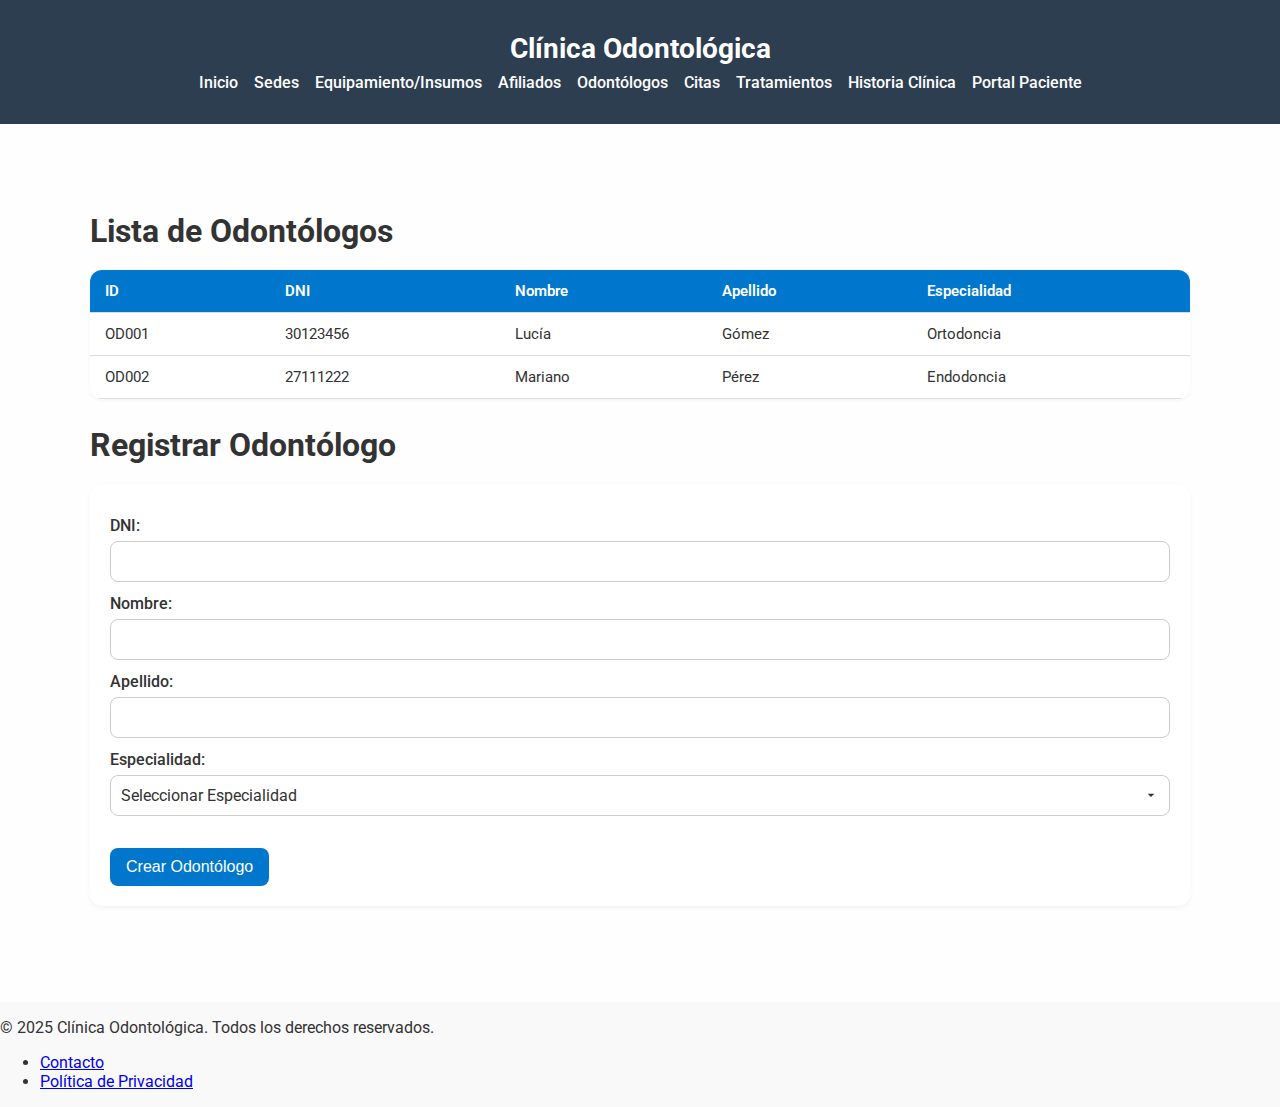
<file: html/odontologos.html>
<!DOCTYPE html>
<html lang="es">

<head>
    <meta charset="UTF-8" />
    <meta name="viewport" content="width=device-width, initial-scale=1" />
    <title>Odontólogos - Clínica Odontológica</title>
    <link rel="stylesheet" href="/css/estilos.css" />
    <link href="https://fonts.googleapis.com/css2?family=Roboto&display=swap" rel="stylesheet" />
</head>

<body>
    <header>
        <div class="container-nav">
            <h1>Clínica Odontológica</h1>
            <nav>
                <ul>
                    <li><a href="index.html">Inicio</a></li>
                    <li><a href="sedes-consultorios.html">Sedes</a></li>
                    <li><a href="equipamiento.html">Equipamiento/Insumos</a></li>
                    <li><a href="afiliados.html">Afiliados</a></li>
                    <li><a href="odontologos.html">Odontólogos</a></li>
                    <li><a href="citas.html">Citas</a></li>
                    <li><a href="tratamientos.html">Tratamientos</a></li>
                    <li><a href="historia-clinica.html">Historia Clínica</a></li>
                    <li><a href="portal-cliente.html">Portal Paciente</a></li>
                </ul>
            </nav>
        </div>
    </header>
    
    <section class="odontologos">
        <div class="container">
            <h3>Lista de Odontólogos</h3>
            <table>
                <thead>
                    <tr>
                        <th>ID</th>
                        <th>DNI</th>
                        <th>Nombre</th>
                        <th>Apellido</th>
                        <th>Especialidad</th>
                    </tr>
                </thead>
                <tbody>
                    <!-- Datos simulados -->
                    <tr>
                        <td>OD001</td>
                        <td>30123456</td>
                        <td>Lucía</td>
                        <td>Gómez</td>
                        <td>Ortodoncia</td>
                    </tr>
                    <tr>
                        <td>OD002</td>
                        <td>27111222</td>
                        <td>Mariano</td>
                        <td>Pérez</td>
                        <td>Endodoncia</td>
                    </tr>
                </tbody>
            </table>
            <h2>Registrar Odontólogo</h2>

            <form>
                <label for="dni">DNI:</label>
                <input type="text" id="dni" name="dni" required />

                <label for="nombre">Nombre:</label>
                <input type="text" id="nombre" name="nombre" required />

                <label for="apellido">Apellido:</label>
                <input type="text" id="apellido" name="apellido" required />

                <label for="id-especialidad">Especialidad:</label>
                <select id="id-especialidad" name="id-especialidad" required>
                    <option value="">Seleccionar Especialidad</option>
                    <option value="ESP001">Ortodoncia</option>
                    <option value="ESP002">Endodoncia</option>
                    <option value="ESP003">Periodoncia</option>
                    <option value="ESP004">Odontopediatría</option>
                </select>

                <button type="submit">Crear Odontólogo</button>
            </form>

        </div>
    </section>


    <footer class="footer">
        <div class="footer-container">
            <p>&copy; 2025 Clínica Odontológica. Todos los derechos reservados.</p>
            <ul class="footer-links">
                <li><a href="contacto.html">Contacto</a></li>
                <li><a href="#">Política de Privacidad</a></li>
            </ul>
        </div>
        </footer>

</body>

</html>
</file>
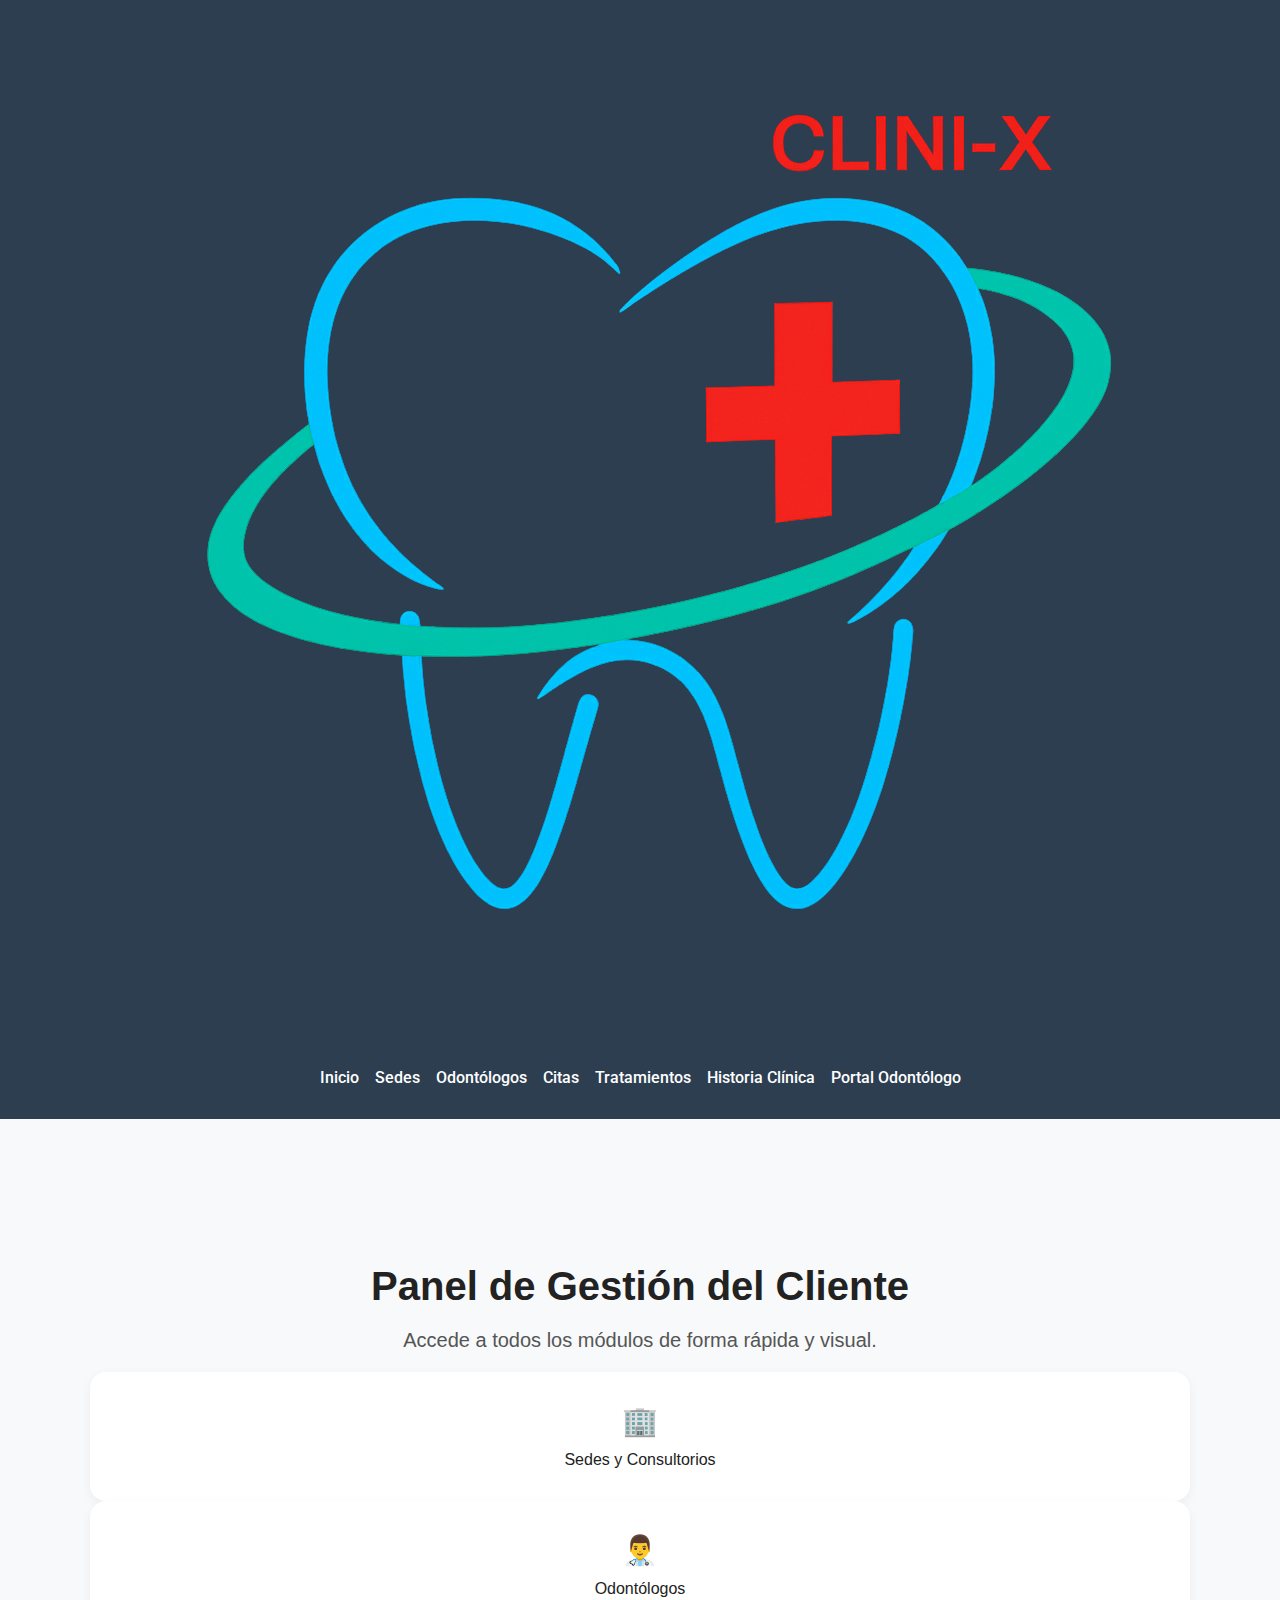
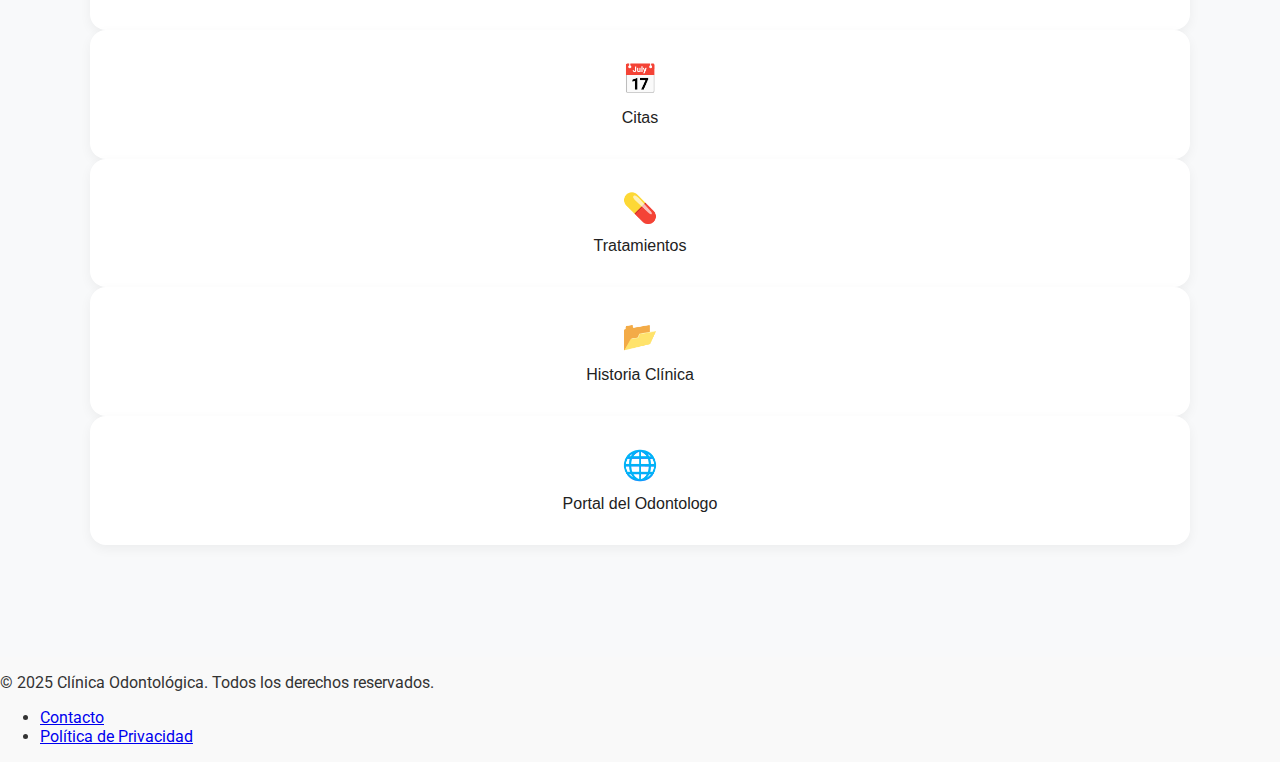
<file: html/portal-cliente.html>
<!DOCTYPE html>
<html lang="es">

<head>
    <meta charset="UTF-8" />
    <meta name="viewport" content="width=device-width, initial-scale=1.0" />
    <title>Clínica Odontológica</title>
    <link rel="stylesheet" href="../css/estilos.css" />
    <link href="https://fonts.googleapis.com/css2?family=Roboto&display=swap" rel="stylesheet">

</head>

<body>
    <header>
        <div class="container-nav">
            <img src="../imagenes/logo.png" alt="Logo Clínica Odontológica" class="logo" />
            <nav>
                <ul>
                    <li><a href="../html/portal-cliente.html">Inicio</a></li>
                    <li><a href="../html/sedes-consultorio-cliente.html">Sedes</a></li>
                    <li><a href="../html/odontologos-cliente.html">Odontólogos</a></li>
                    <li><a href="../php/citas-cliente.php">Citas</a></li>
                    <li><a href="../html/tratamiento-cliente.html">Tratamientos</a></li>
                    <li><a href="../html/historia-clinica-cliente.html">Historia Clínica</a></li>
                    <li><a href="../html/index.html">Portal Odontólogo</a></li>
                </ul>
            </nav>
        </div>
    </header>

    <section class="hero full">
        <div class="container">
            <h2>Panel de Gestión del Cliente</h2>
            <p>Accede a todos los módulos de forma rápida y visual.</p>
            <div class="grid-3x2">
                <a href="../html/sedes-consultorio-cliente.html" class="grid-item">🏢<span>Sedes y Consultorios</span></a>
                <a href="../html/odontologos-cliente.html" class="grid-item">👨‍⚕️<span>Odontólogos</span></a>
                <a href="../php/citas-cliente.php" class="grid-item">📅<span>Citas</span></a>
                <a href="../html/tratamiento-cliente.html" class="grid-item">💊<span>Tratamientos</span></a>
                <a href="../html/historia-clinica-cliente.html" class="grid-item">📂<span>Historia Clínica</span></a>
                <a href="../html/index.html" class="grid-item">🌐<span>Portal del Odontologo</span></a>
            </div>
        </div>
    </section>



    <footer class="footer">
        <div class="footer-container">
            <p>&copy; 2025 Clínica Odontológica. Todos los derechos reservados.</p>
            <ul class="footer-links">
                <li><a href="contacto.html">Contacto</a></li>
                <li><a href="#">Política de Privacidad</a></li>
            </ul>
        </div>
    </footer>



</body>

</html>
</file>
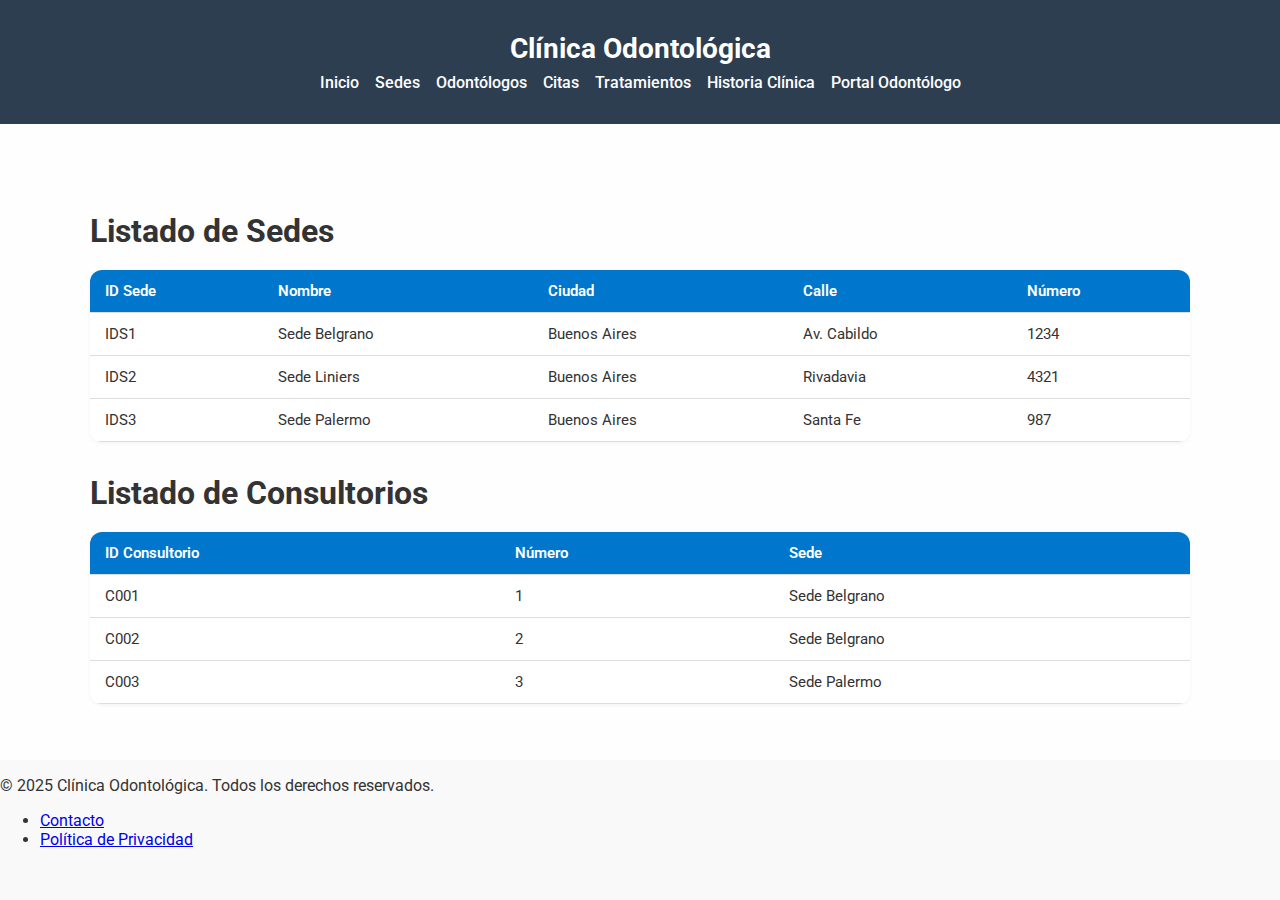
<file: html/sedes-consultorio-cliente.html>
<!DOCTYPE html>
<html lang="es">

<head>
    <meta charset="UTF-8" />
    <meta name="viewport" content="width=device-width, initial-scale=1" />
    <title>Sedes y Consultorios - Clínica Odontológica</title>
    <link rel="stylesheet" href="/css/estilos.css" />
    <link href="https://fonts.googleapis.com/css2?family=Roboto&display=swap" rel="stylesheet" />
</head>

<body>
    <header>
        <div class="container-nav">
            <h1>Clínica Odontológica</h1>
            <nav>
                <ul>
                    <li><a href="portal-cliente.html">Inicio</a></li>
                    <li><a href="sedes-consultorio-cliente.html">Sedes</a></li>
                    <li><a href="odontologos-cliente.html">Odontólogos</a></li>
                    <li><a href="citas-cliente.html">Citas</a></li>
                    <li><a href="tratamiento-cliente.html">Tratamientos</a></li>
                    <li><a href="historia-clinica-cliente.html">Historia Clínica</a></li>
                    <li><a href="index.html">Portal Odontólogo</a></li>
                </ul>
            </nav>
        </div>
    </header>

    <!-- Sección de Sedes -->
    <section class="tratamientos">
        <div class="container">
            <h3>Listado de Sedes</h3>
            <table>
                <thead>
                    <tr>
                        <th>ID Sede</th>
                        <th>Nombre</th>
                        <th>Ciudad</th>
                        <th>Calle</th>
                        <th>Número</th>
                    </tr>
                </thead>
                <tbody>
                    <tr>
                        <td>IDS1</td>
                        <td>Sede Belgrano</td>
                        <td>Buenos Aires</td>
                        <td>Av. Cabildo</td>
                        <td>1234</td>
                    </tr>
                    <tr>
                        <td>IDS2</td>
                        <td>Sede Liniers</td>
                        <td>Buenos Aires</td>
                        <td>Rivadavia</td>
                        <td>4321</td>
                    </tr>
                    <tr>
                        <td>IDS3</td>
                        <td>Sede Palermo</td>
                        <td>Buenos Aires</td>
                        <td>Santa Fe</td>
                        <td>987</td>
                    </tr>
                </tbody>
            </table>




            <h3>Listado de Consultorios</h3>
            <table>
                <thead>
                    <tr>
                        <th>ID Consultorio</th>
                        <th>Número</th>
                        <th>Sede</th>
                    </tr>
                </thead>
                <tbody>
                    <tr>
                        <td>C001</td>
                        <td>1</td>
                        <td>Sede Belgrano</td>
                    </tr>
                    <tr>
                        <td>C002</td>
                        <td>2</td>
                        <td>Sede Belgrano</td>
                    </tr>
                    <tr>
                        <td>C003</td>
                        <td>3</td>
                        <td>Sede Palermo</td>
                    </tr>
                </tbody>
            </table>


            </form>
        </div>
    </section>


    <footer class="footer">
        <div class="footer-container">
            <p>&copy; 2025 Clínica Odontológica. Todos los derechos reservados.</p>
            <ul class="footer-links">
                <li><a href="contacto.html">Contacto</a></li>
                <li><a href="#">Política de Privacidad</a></li>
            </ul>
        </div>
    </footer>
</body>

</html>
</file>
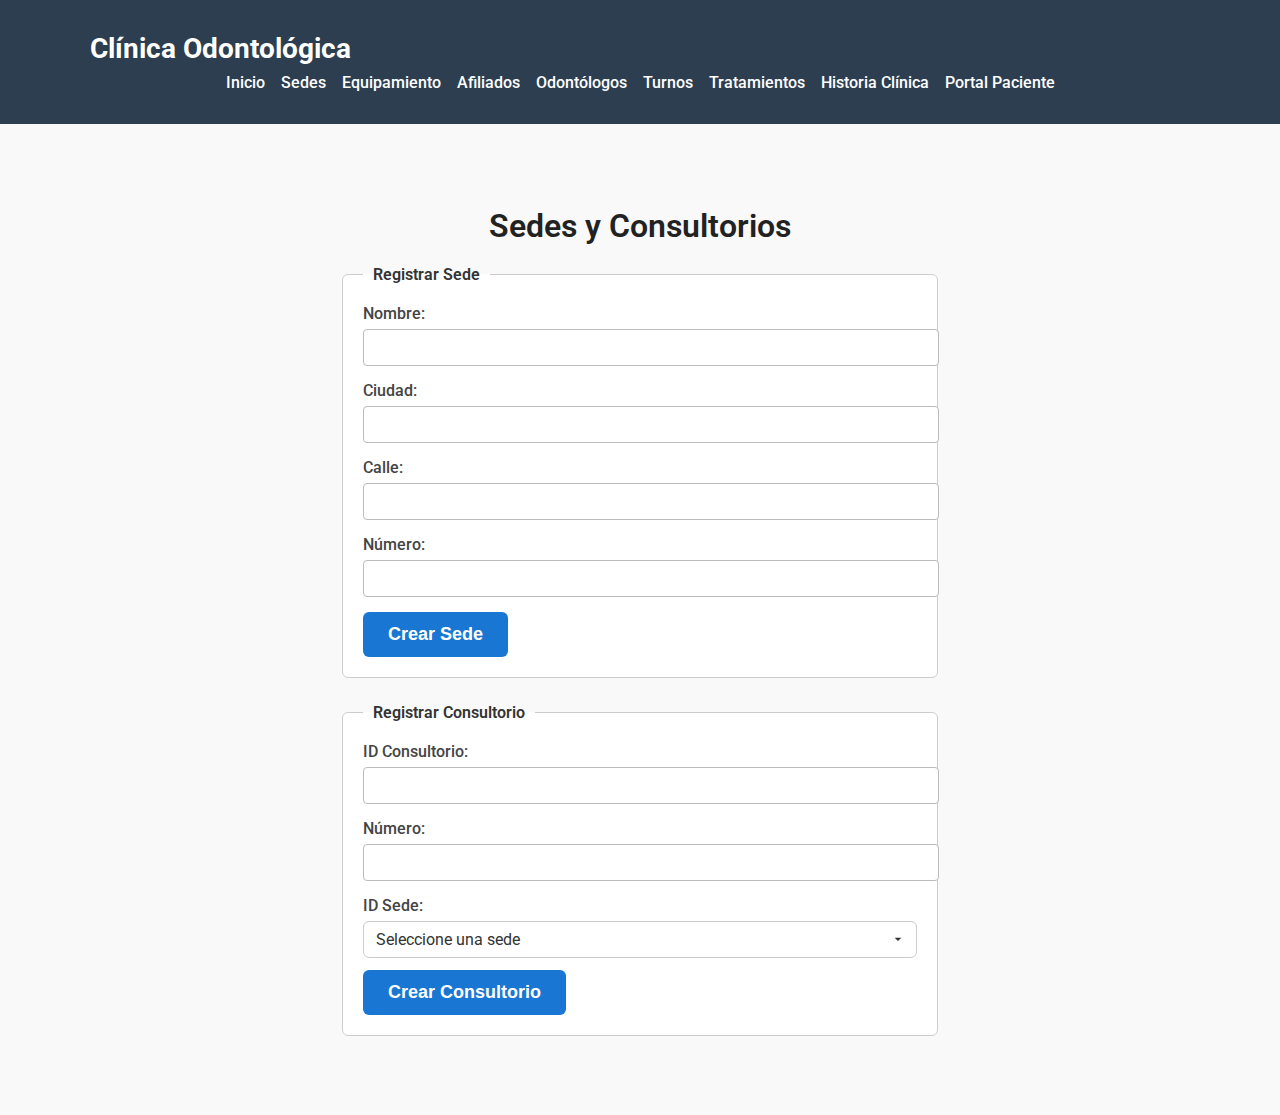
<file: html/sedes-consultorios.html>
<!DOCTYPE html>
<html lang="es">

<head>
    <meta charset="UTF-8" />
    <meta name="viewport" content="width=device-width, initial-scale=1" />
    <title>Sedes y Consultorios - Clínica Odontológica</title>
    <link rel="stylesheet" href="/css/estilos.css" />
    <link href="https://fonts.googleapis.com/css2?family=Roboto&display=swap" rel="stylesheet" />
</head>

<body>
    <header>
        <div class="container">
            <h1>Clínica Odontológica</h1>
            <nav>
                <ul>
                    <li><a href="index.html">Inicio</a></li>
                    <li><a href="sedes-consultorios.html" class="active">Sedes</a></li>
                    <li><a href="#">Equipamiento</a></li>
                    <li><a href="#">Afiliados</a></li>
                    <li><a href="#">Odontólogos</a></li>
                    <li><a href="#">Turnos</a></li>
                    <li><a href="#">Tratamientos</a></li>
                    <li><a href="#">Historia Clínica</a></li>
                    <li><a href="#">Portal Paciente</a></li>
                </ul>
            </nav>
        </div>
    </header>

    <section class="sedes-consultorios">
        <div class="container">
            <h2>Sedes y Consultorios</h2>

            <form>
                <fieldset>
                    <legend>Registrar Sede</legend>
                    <label for="nombre-sede">Nombre:</label>
                    <input type="text" id="nombre-sede" name="nombre-sede" required />

                    <label for="ciudad">Ciudad:</label>
                    <input type="text" id="ciudad" name="ciudad" required />

                    <label for="calle">Calle:</label>
                    <input type="text" id="calle" name="calle" required />

                    <label for="numero">Número:</label>
                    <input type="number" id="numero" name="numero" min="1" required />
                    <button type="submit">Crear Sede</button>
                </fieldset>

                <fieldset>
                    <legend>Registrar Consultorio</legend>
                    <label for="id-consultorio">ID Consultorio:</label>
                    <input type="text" id="id-consultorio" name="id-consultorio" required />

                    <label for="numero-consultorio">Número:</label>
                    <input type="number" id="numero-consultorio" name="numero-consultorio" min="1" required />

                    <label for="id-sede-consultorio">ID Sede:</label>
                    <select id="id-sede-consultorio" name="id-sede-consultorio" required>
                        <option value="" disabled selected>Seleccione una sede</option>
                        <option value="sede1">Sede Belgrano</option>
                        <option value="sede2">Sede Liniers</option>
                        <option value="sede3">Sede Palermo</option>
                    </select>
                    <button type="submit">Crear Consultorio</button>
                </fieldset>

            </form>
        </div>
    </section>

</body>

</html>
</file>
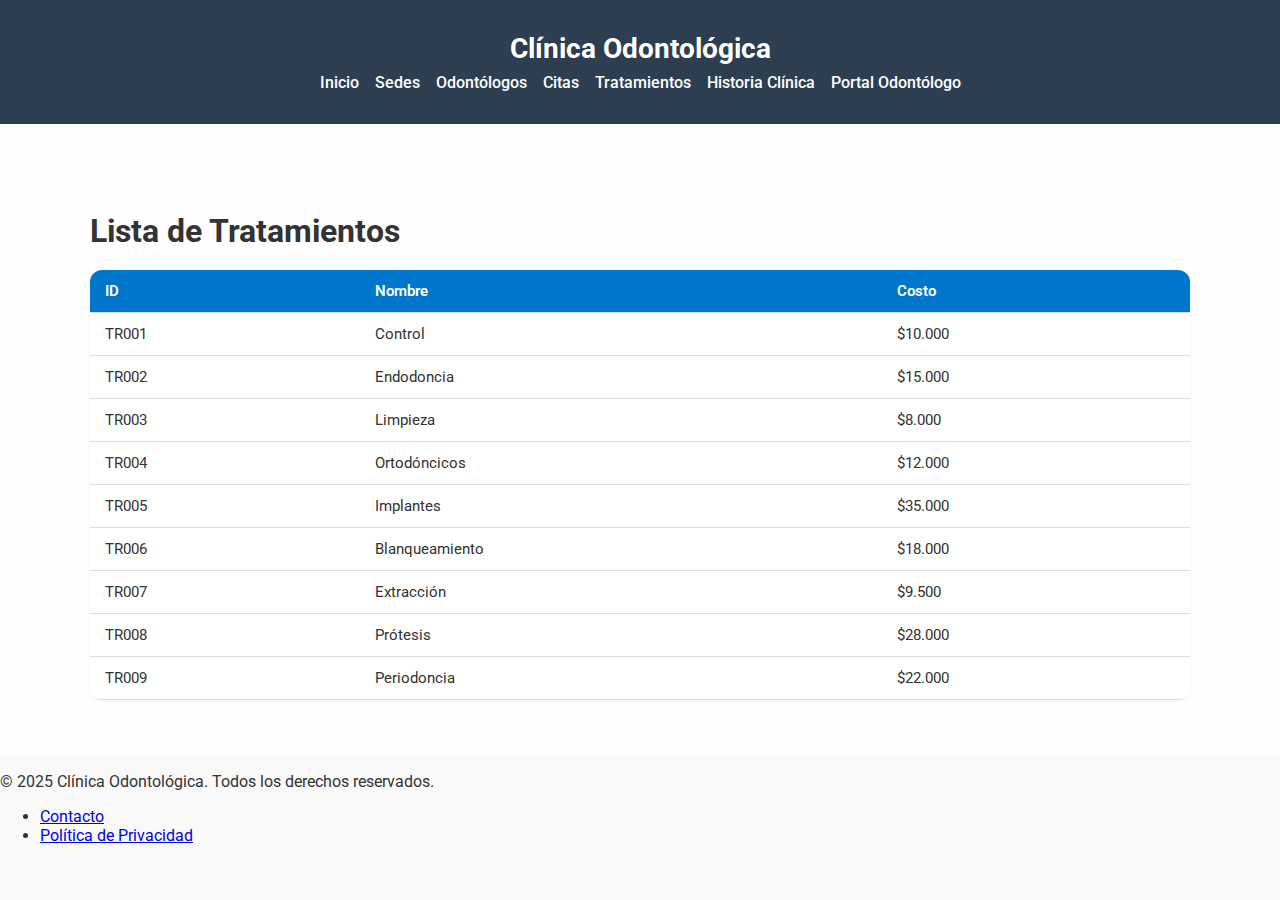
<file: html/tratamiento-cliente.html>
<!DOCTYPE html>
<html lang="es">

<head>
    <meta charset="UTF-8" />
    <meta name="viewport" content="width=device-width, initial-scale=1" />
    <title>Tratamientos - Clínica Odontológica</title>
    <link rel="stylesheet" href="/css/estilos.css" />
    <link href="https://fonts.googleapis.com/css2?family=Roboto&display=swap" rel="stylesheet" />
</head>

<body>
    <header>
        <div class="container-nav">
            <h1>Clínica Odontológica</h1>
            <nav>
                <ul>
                    <li><a href="portal-cliente.html">Inicio</a></li>
                    <li><a href="sedes-consultorio-cliente.html">Sedes</a></li>
                    <li><a href="odontologos-cliente.html">Odontólogos</a></li>
                    <li><a href="citas-cliente.html">Citas</a></li>
                    <li><a href="tratamiento-cliente.html">Tratamientos</a></li>
                    <li><a href="historia-clinica-cliente.html">Historia Clínica</a></li>
                    <li><a href="index.html">Portal Odontólogo</a></li>
                </ul>
            </nav>
        </div>
    </header>

    <section class="tratamientos">
        <div class="container">
            <h3>Lista de Tratamientos</h3>
            <table>
                <thead>
                    <tr>
                        <th>ID</th>
                        <th>Nombre</th>
                        <th>Costo</th>
                    </tr>
                </thead>
                <tbody>
                    <tr>
                        <td>TR001</td>
                        <td>Control</td>
                        <td>$10.000</td>
                    </tr>
                    <tr>
                        <td>TR002</td>
                        <td>Endodoncia</td>
                        <td>$15.000</td>
                    </tr>
                    <tr>
                        <td>TR003</td>
                        <td>Limpieza</td>
                        <td>$8.000</td>
                    </tr>
                    <tr>
                        <td>TR004</td>
                        <td>Ortodóncicos</td>
                        <td>$12.000</td>
                    </tr>
                    <tr>
                        <td>TR005</td>
                        <td>Implantes</td>
                        <td>$35.000</td>
                    </tr>
                    <tr>
                        <td>TR006</td>
                        <td>Blanqueamiento</td>
                        <td>$18.000</td>
                    </tr>
                    <tr>
                        <td>TR007</td>
                        <td>Extracción</td>
                        <td>$9.500</td>
                    </tr>
                    <tr>
                        <td>TR008</td>
                        <td>Prótesis</td>
                        <td>$28.000</td>
                    </tr>
                    <tr>
                        <td>TR009</td>
                        <td>Periodoncia</td>
                        <td>$22.000</td>              
                    </tr>
                </tbody>
            </table>
        </div>
    </section>



    <footer class="footer">
        <div class="footer-container">
            <p>&copy; 2025 Clínica Odontológica. Todos los derechos reservados.</p>
            <ul class="footer-links">
                <li><a href="contacto.html">Contacto</a></li>
                <li><a href="#">Política de Privacidad</a></li>
            </ul>
        </div>
    </footer>
</body>

</html>
</file>
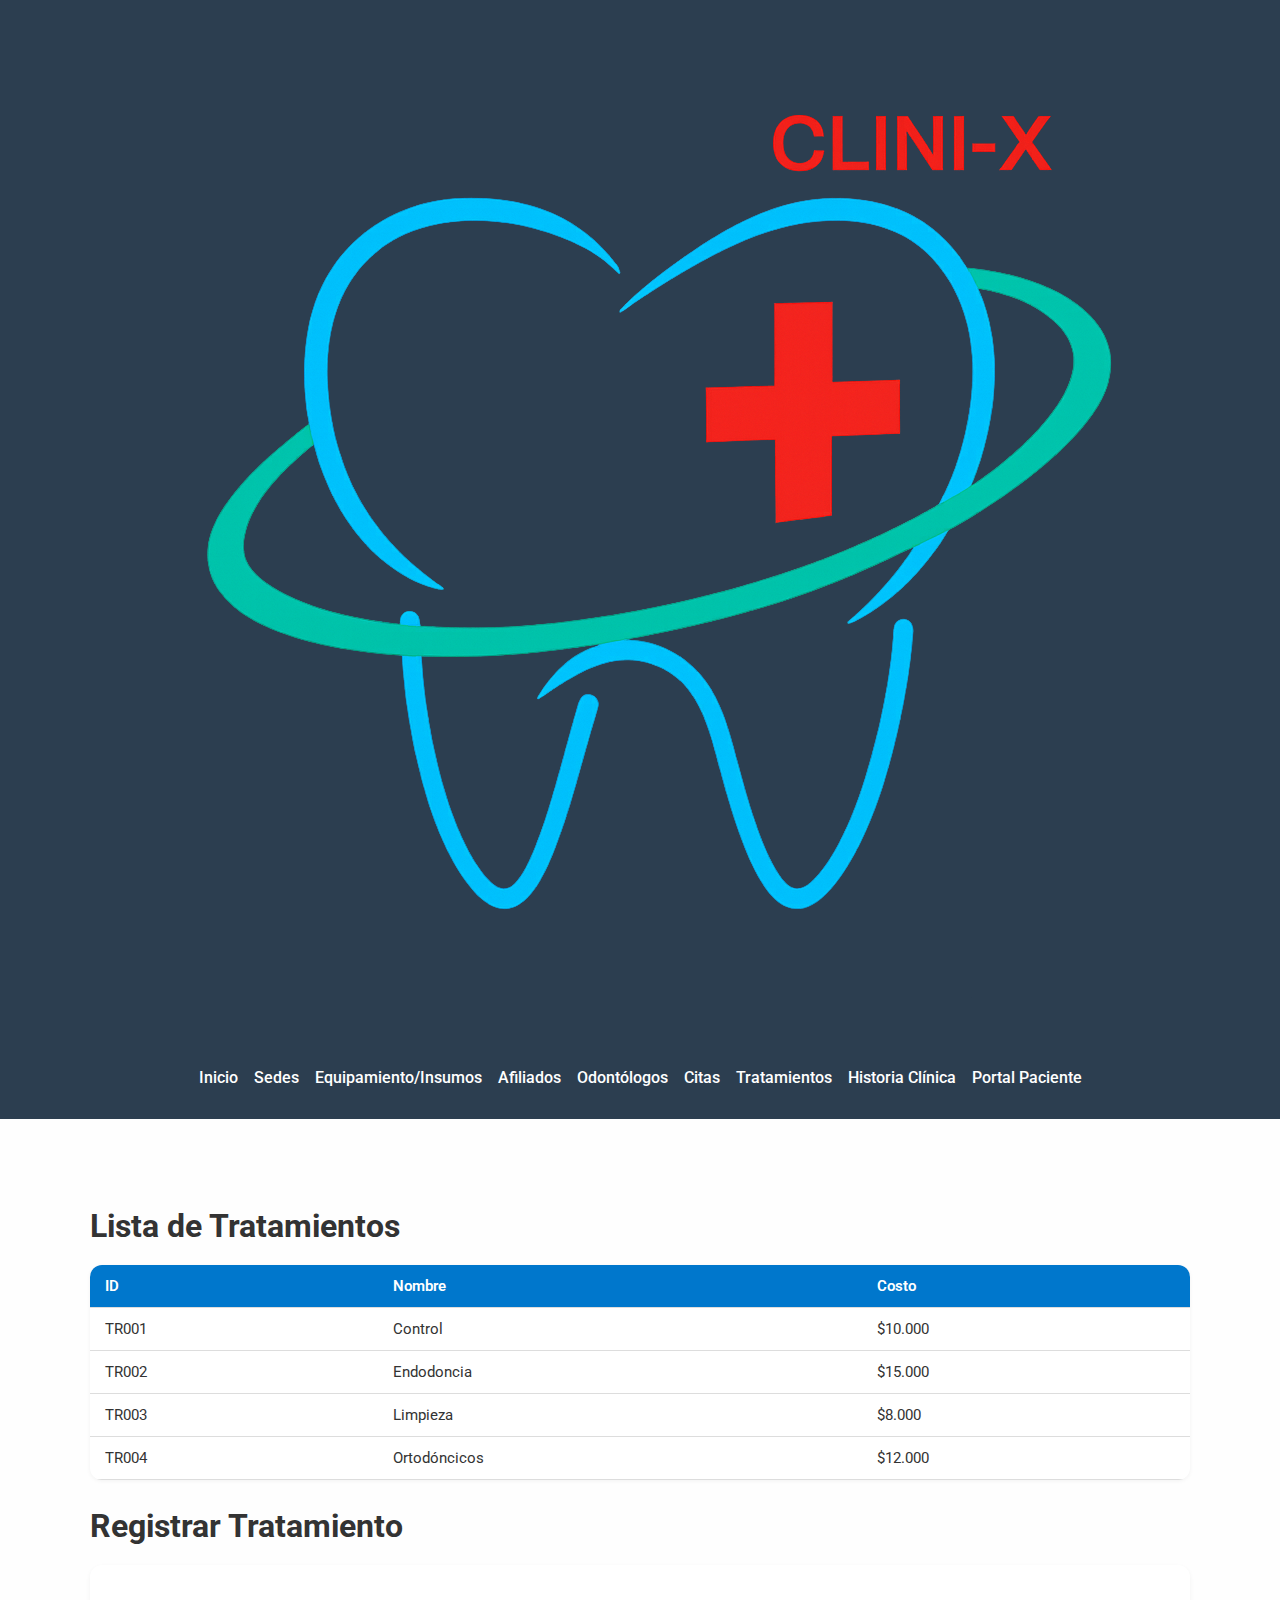
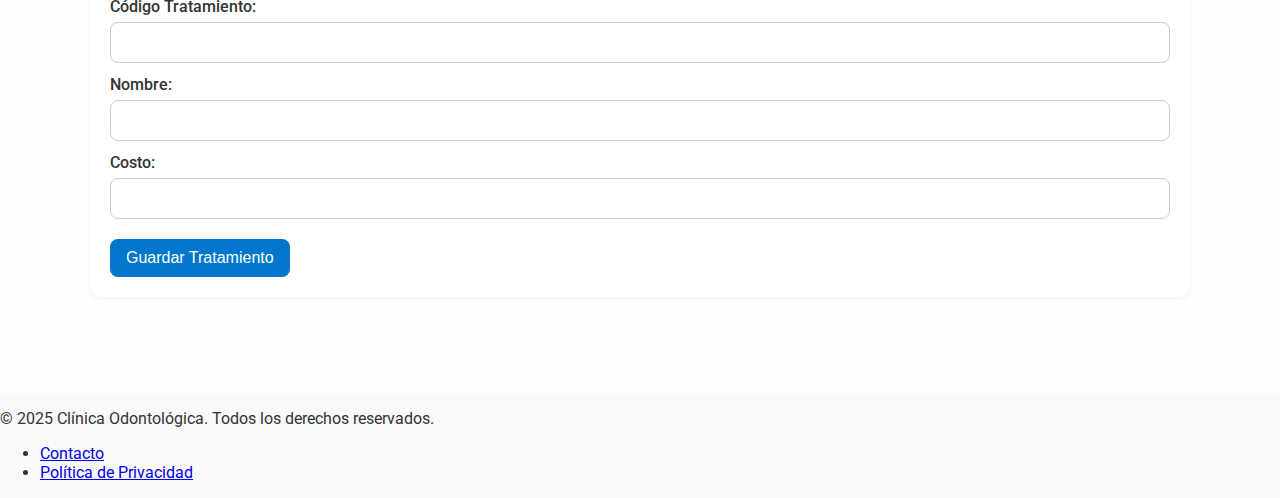
<file: html/tratamientos.html>
<!DOCTYPE html>
<html lang="es">

<head>
    <meta charset="UTF-8" />
    <meta name="viewport" content="width=device-width, initial-scale=1" />
    <title>Tratamientos - Clínica Odontológica</title>
    <link rel="stylesheet" href="/css/estilos.css" />
    <link href="https://fonts.googleapis.com/css2?family=Roboto&display=swap" rel="stylesheet" />
</head>

<body>
    <header>
        <div class="container-nav">
            <img src="../imagenes/logo.png" alt="Logo Clínica Odontológica" class="logo" />
            <nav>
                <ul>
                    <li><a href="index.html">Inicio</a></li>
                    <li><a href="sedes-consultorios.html">Sedes</a></li>
                    <li><a href="equipamiento.html">Equipamiento/Insumos</a></li>
                    <li><a href="afiliados.html">Afiliados</a></li>
                    <li><a href="odontologos.html">Odontólogos</a></li>
                    <li><a href="citas.html">Citas</a></li>
                    <li><a href="tratamientos.html">Tratamientos</a></li>
                    <li><a href="historia-clinica.html">Historia Clínica</a></li>
                    <li><a href="portal-cliente.html">Portal Paciente</a></li>
                </ul>
            </nav>
        </div>
    </header>

    <section class="tratamientos">
        <div class="container">
            <h3>Lista de Tratamientos</h3>
            <table>
                <thead>
                    <tr>
                        <th>ID</th>
                        <th>Nombre</th>
                        <th>Costo</th>
                    </tr>
                </thead>
                <tbody>
                    <tr>
                        <td>TR001</td>
                        <td>Control</td>
                        <td>$10.000</td>
                    </tr>
                    <tr>
                        <td>TR002</td>
                        <td>Endodoncia</td>
                        <td>$15.000</td>
                    </tr>
                    <tr>
                        <td>TR003</td>
                        <td>Limpieza</td>
                        <td>$8.000</td>
                    </tr>
                    <tr>
                        <td>TR004</td>
                        <td>Ortodóncicos</td>
                        <td>$12.000</td>
                    </tr>
                </tbody>
            </table>
            
            <h2>Registrar Tratamiento</h2>

            <form>
                <label for="id-tratamiento">Código Tratamiento:</label>
                <input type="text" id="id-tratamiento" name="id-tratamiento" required />

                <label for="nombre-tratamiento">Nombre:</label>
                <input type="text" id="nombre-tratamiento" name="nombre-tratamiento" required />

                <label for="costo-tratamiento">Costo:</label>
                <input type="number" id="costo-tratamiento" name="costo-tratamiento" required />

                <button type="submit">Guardar Tratamiento</button>
            </form>

        </div>
    </section>



    <footer class="footer">
        <div class="footer-container">
            <p>&copy; 2025 Clínica Odontológica. Todos los derechos reservados.</p>
            <ul class="footer-links">
                <li><a href="contacto.html">Contacto</a></li>
                <li><a href="#">Política de Privacidad</a></li>
            </ul>
        </div>
        </footer>
</body>

</html>
</file>
<file: css/estilos.css>
body {
    margin: 0;
    font-family: 'Roboto', sans-serif;
    background-color: #F9F9F9;
    color: #333;
}

.container-nav {
    max-width: 1100px;
    margin: 0 auto;
    padding: 16px;
    text-align: center;

}



header {
    background-color: #2C3E50;
    color: white;
    padding: 16px 0;
}

header h1 {
    margin: 0;
    font-size: 28px;
}

nav ul {
    list-style: none;
    padding: 0;
    margin: 8px 0 0;
    display: flex;
    flex-wrap: wrap;
    justify-content: center;
    gap: 16px;
}

nav a {
    text-decoration: none;
    color: #ffffff;
    font-weight: 500;
    transition: color 0.3s ease;
}

nav a:hover {
    color: #E74C3C;
}

.hero {
    background-color: var(--bg-light);
    color: var(--text-dark);
    padding: 6rem 2rem;
    text-align: center;
    font-family: var(--font-main);
}

.hero h2 {
    font-size: 40px;
    margin-bottom: 12px;
    font-weight: 600;
}

.hero p {
    font-size: 20px;
    color: #555;
}

:root {
    --bg-light: #f8f9fa;
    --accent: #2a9d8f;
    --text-dark: #222;
    --font-main: 'Segoe UI', sans-serif;
}

.modulos-grid {
    background-color: var(--bg-light);
    padding: 4rem 2rem;
    text-align: center;
}

.modulos-grid h2 {
    font-size: 2rem;
    margin-bottom: 2rem;
    color: var(--text-dark);
    font-family: var(--font-main);
}

.grid-container {
    display: grid;
    grid-template-columns: repeat(auto-fit, minmax(200px, 1fr));
    gap: 1.5rem;
    max-width: 1000px;
    margin: 0 auto;
}

.grid-item {
    background-color: white;
    padding: 2rem 1rem;
    border-radius: 1rem;
    text-decoration: none;
    color: var(--text-dark);
    box-shadow: 0 4px 12px rgba(0, 0, 0, 0.05);
    transition: transform 0.2s ease, box-shadow 0.2s ease;
    font-size: 1.8rem;
    display: flex;
    flex-direction: column;
    align-items: center;
    font-family: var(--font-main);
}

.grid-item span {
    font-size: 1rem;
    margin-top: 0.8rem;
}

.grid-item:hover {
    transform: translateY(-5px);
    box-shadow: 0 6px 16px rgba(0, 0, 0, 0.1);
    color: var(--accent);
}



.container {
    max-width: 1100px;
    margin: 0 auto;
    padding: 16px;


}

/*Sedes*/

.sedes-consultorios {
    background: #f9f9f9;
    padding: 40px 0;
}

.sedes-consultorios h2 {
    font-size: 32px;
    font-weight: 600;
    margin-bottom: 20px;
    text-align: center;
    color: #222;
}

.sedes-consultorios form {
    max-width: 600px;
    margin: 0 auto;
}

.sedes-consultorios fieldset {
    border: 1px solid #ccc;
    padding: 20px;
    margin-bottom: 25px;
    border-radius: 6px;
    background-color: white;
}

.sedes-consultorios legend {
    font-weight: 600;
    padding: 0 10px;
    color: #333;
}

.sedes-consultorios label {
    display: block;
    margin-bottom: 6px;
    font-weight: 500;
    color: #444;
}

.sedes-consultorios input {
    width: 100%;
    padding: 8px 10px;
    margin-bottom: 15px;
    border: 1px solid #bbb;
    border-radius: 4px;
    font-size: 16px;
    font-family: 'Roboto', sans-serif;
}

.sedes-consultorios button {
    background-color: #1976d2;
    color: white;
    padding: 12px 25px;
    border: none;
    border-radius: 6px;
    cursor: pointer;
    font-weight: 600;
    font-size: 18px;
    transition: background-color 0.3s ease;
}

.sedes-consultorios button:hover {
    background-color: #0d47a1;
}


/* Estilo para el select */
select {
    width: 100%;
    padding: 8px 12px;
    margin-bottom: 12px;
    font-family: 'Roboto', sans-serif;
    font-size: 16px;
    border: 1px solid #ccc;
    border-radius: 6px;
    background-color: #fff;
    color: #333;
    appearance: none;
    /* Quita el estilo por defecto en navegadores modernos */
    -webkit-appearance: none;
    -moz-appearance: none;
    cursor: pointer;
    transition: border-color 0.3s ease;
    background-image: url('data:image/svg+xml;utf8,<svg fill="%23333" height="24" viewBox="0 0 24 24" width="24" xmlns="http://www.w3.org/2000/svg"><path d="M7 10l5 5 5-5z"/></svg>');
    background-repeat: no-repeat;
    background-position: right 10px center;
    background-size: 16px 16px;
}

select:focus {
    outline: none;
    border-color: #007BFF;
    box-shadow: 0 0 3px #007BFF;
}

/* Opciones dentro del select (estilo limitado, pero algo se puede hacer) */
option {
    padding: 8px;
    font-family: 'Roboto', sans-serif;
    font-size: 16px;
    color: #333;
    background-color: #fff;
}


/*Equipamiento*/
/* Estilo general para secciones */
.equipamiento {
    background-color: #f9f9f9;
    padding: 40px 20px;
    font-family: 'Roboto', sans-serif;
}

.equipamiento h2,
.equipamiento h3 {
    text-align: center;
    color: #333;
    margin-bottom: 24px;
    font-weight: 600;
}

/* Formulario */
.equipamiento form {
    max-width: 700px;
    margin: 0 auto 40px auto;
    background-color: #fff;
    padding: 24px;
    border-radius: 12px;
    box-shadow: 0 2px 8px rgba(0, 0, 0, 0.05);
    display: grid;
    gap: 16px;
}

.equipamiento label {
    font-weight: 500;
    color: #333;
}

.equipamiento input,
.equipamiento select {
    padding: 10px;
    border: 1px solid #ccc;
    border-radius: 8px;
    font-size: 16px;
    width: 100%;
    font-family: 'Roboto', sans-serif;
    background-color: #fff;
}

.equipamiento select:focus,
.equipamiento input:focus {
    outline: none;
    border-color: #5a9bd5;
    box-shadow: 0 0 0 2px rgba(90, 155, 213, 0.2);
}

.equipamiento button {
    padding: 12px;
    background-color: #007acc;
    color: white;
    border: none;
    border-radius: 8px;
    font-size: 16px;
    cursor: pointer;
    transition: background-color 0.3s;
}

.equipamiento button:hover {
    background-color: #005f99;
}

/* Tabla */
.equipamiento table {
    width: 100%;
    border-collapse: collapse;
    background-color: #fff;
    border-radius: 12px;
    overflow: hidden;
    box-shadow: 0 2px 8px rgba(0, 0, 0, 0.05);
    font-size: 15px;
}

.equipamiento th,
.equipamiento td {
    padding: 12px 16px;
    border-bottom: 1px solid #eee;
    text-align: left;
}

.equipamiento th {
    background-color: #f0f0f0;
    font-weight: 600;
    color: #444;
}

.equipamiento tr:last-child td {
    border-bottom: none;
}

@media (max-width: 768px) {
    .equipamiento form {
        padding: 16px;
    }

    .equipamiento table,
    .equipamiento thead,
    .equipamiento tbody,
    .equipamiento th,
    .equipamiento td,
    .equipamiento tr {
        display: block;
    }

    .equipamiento tr {
        margin-bottom: 15px;
    }

    .equipamiento td {
        padding: 8px;
        border: none;
        border-bottom: 1px solid #eee;
        position: relative;
        padding-left: 50%;
    }

    .equipamiento td::before {
        position: absolute;
        top: 8px;
        left: 16px;
        width: 45%;
        white-space: nowrap;
        font-weight: bold;
        color: #555;
    }

    .equipamiento td:nth-of-type(1)::before {
        content: "ID";
    }

    .equipamiento td:nth-of-type(2)::before {
        content: "ID Consultorio";
    }

    .equipamiento td:nth-of-type(3)::before {
        content: "N° Serie";
    }

    .equipamiento td:nth-of-type(4)::before {
        content: "Descripción";
    }

    .equipamiento td:nth-of-type(5)::before {
        content: "Cantidad";
    }

    .equipamiento td:nth-of-type(6)::before {
        content: "Ubicación";
    }

    .equipamiento td:nth-of-type(7)::before {
        content: "Último Mantenimiento";
    }
}


/*Afiliados*/

.afiliados {
    padding: 40px 20px;
    background-color: #f9f9f9;
}

.afiliados h2,
.afiliados h3 {
    font-size: 32px;
    margin-bottom: 20px;
    color: #333;
}

.afiliados form {
    background-color: #fff;
    padding: 20px;
    margin-bottom: 40px;
    border-radius: 12px;
    box-shadow: 0 2px 5px rgba(0, 0, 0, 0.05);
}

.afiliados form label {
    display: block;
    margin-top: 12px;
    font-weight: 500;
}

.afiliados form input,
.afiliados form select {
    width: 100%;
    padding: 10px;
    margin-top: 6px;
    border: 1px solid #ccc;
    border-radius: 8px;
    font-size: 16px;
    font-family: 'Roboto', sans-serif;
    box-sizing: border-box;
}

.afiliados form button {
    margin-top: 20px;
    background-color: #0077cc;
    color: white;
    padding: 10px 16px;
    border: none;
    border-radius: 8px;
    font-size: 16px;
    cursor: pointer;
    transition: background 0.3s ease;
}

.afiliados form button:hover {
    background-color: #005fa3;
}

.afiliados table {
    width: 100%;
    border-collapse: collapse;
    margin-top: 20px;
    background-color: white;
    border-radius: 12px;
    overflow: hidden;
    box-shadow: 0 1px 4px rgba(0, 0, 0, 0.05);
}

.afiliados table th,
.afiliados table td {
    padding: 12px 15px;
    border-bottom: 1px solid #ddd;
    text-align: left;
    font-size: 15px;
}

.afiliados table th {
    background-color: #0077cc;
    color: white;
    font-weight: 600;
}

.afiliados table tr:hover {
    background-color: #f2f2f2;
}

.afiliados hr {
    margin: 50px 0;
    border: none;
    border-top: 1px solid #ccc;
}



/*Odontologos*/

.odontologos {
    padding: 40px 20px;
    background-color: #fefefe;
}

.odontologos h2,
.odontologos h3 {
    font-size: 32px;
    margin-bottom: 20px;
    color: #333;
}

.odontologos form {
    background-color: #fff;
    padding: 20px;
    margin-bottom: 40px;
    border-radius: 12px;
    box-shadow: 0 2px 5px rgba(0, 0, 0, 0.05);
}

.odontologos form label {
    display: block;
    margin-top: 12px;
    font-weight: 500;
}

.odontologos form input,
.odontologos form select {
    width: 100%;
    padding: 10px;
    margin-top: 6px;
    border: 1px solid #ccc;
    border-radius: 8px;
    font-size: 16px;
    font-family: 'Roboto', sans-serif;
    box-sizing: border-box;
}

.odontologos form button {
    margin-top: 20px;
    background-color: #0077cc;
    color: white;
    padding: 10px 16px;
    border: none;
    border-radius: 8px;
    font-size: 16px;
    cursor: pointer;
    transition: background 0.3s ease;
}

.odontologos form button:hover {
    background-color: #005fa3;
}

.odontologos table {
    width: 100%;
    border-collapse: collapse;
    background-color: white;
    border-radius: 12px;
    overflow: hidden;
    box-shadow: 0 1px 4px rgba(0, 0, 0, 0.05);
}

.odontologos table th,
.odontologos table td {
    padding: 12px 15px;
    border-bottom: 1px solid #ddd;
    text-align: left;
    font-size: 15px;
}

.odontologos table th {
    background-color: #0077cc;
    color: white;
    font-weight: 600;
}

.odontologos table tr:hover {
    background-color: #f2f2f2;
}


/*Citas*/

.citas {
    padding: 40px 20px;
    background-color: #fdfdfd;
}

.citas h2,
.citas h3 {
    font-size: 32px;
    margin-bottom: 20px;
    color: #333;
}

.citas form {
    background-color: #fff;
    padding: 20px;
    margin-bottom: 40px;
    border-radius: 12px;
    box-shadow: 0 2px 5px rgba(0, 0, 0, 0.05);
}

.citas form label {
    display: block;
    margin-top: 12px;
    font-weight: 500;
}

.citas form input,
.citas form select {
    width: 100%;
    padding: 10px;
    margin-top: 6px;
    border: 1px solid #ccc;
    border-radius: 8px;
    font-size: 16px;
    font-family: 'Roboto', sans-serif;
    box-sizing: border-box;
}

.citas form button {
    margin-top: 20px;
    background-color: #0077cc;
    color: white;
    padding: 10px 16px;
    border: none;
    border-radius: 8px;
    font-size: 16px;
    cursor: pointer;
    transition: background 0.3s ease;
}

.citas form button:hover {
    background-color: #005fa3;
}

.citas table {
    width: 100%;
    border-collapse: collapse;
    background-color: white;
    border-radius: 12px;
    overflow: hidden;
    box-shadow: 0 1px 4px rgba(0, 0, 0, 0.05);
}

.citas table th,
.citas table td {
    padding: 12px 15px;
    border-bottom: 1px solid #ddd;
    text-align: left;
    font-size: 15px;
}

.citas table th {
    background-color: #0077cc;
    color: white;
    font-weight: 600;
}

.citas table tr:hover {
    background-color: #f2f2f2;
}



/*Tratamientos*/
.tratamientos {
    padding: 40px 20px;
    background-color: #fefefe;
}

.tratamientos h2,
.tratamientos h3 {
    font-size: 32px;
    margin-bottom: 20px;
    color: #333;
}

.tratamientos form {
    background-color: #fff;
    padding: 20px;
    margin-bottom: 40px;
    border-radius: 12px;
    box-shadow: 0 2px 5px rgba(0, 0, 0, 0.05);
}

.tratamientos form label {
    display: block;
    margin-top: 12px;
    font-weight: 500;
}

.tratamientos form input {
    width: 100%;
    padding: 10px;
    margin-top: 6px;
    border: 1px solid #ccc;
    border-radius: 8px;
    font-size: 16px;
    font-family: 'Roboto', sans-serif;
    box-sizing: border-box;
}

.tratamientos form button {
    margin-top: 20px;
    background-color: #0077cc;
    color: white;
    padding: 10px 16px;
    border: none;
    border-radius: 8px;
    font-size: 16px;
    cursor: pointer;
    transition: background 0.3s ease;
}

.tratamientos form button:hover {
    background-color: #005fa3;
}

.tratamientos table {
    width: 100%;
    border-collapse: collapse;
    background-color: white;
    border-radius: 12px;
    overflow: hidden;
    box-shadow: 0 1px 4px rgba(0, 0, 0, 0.05);
}

.tratamientos table th,
.tratamientos table td {
    padding: 12px 15px;
    border-bottom: 1px solid #ddd;
    text-align: left;
    font-size: 15px;
}

.tratamientos table th {
    background-color: #0077cc;
    color: white;
    font-weight: 600;
}

.tratamientos table tr:hover {
    background-color: #f2f2f2;
}



/*Historia clinica*/
.historia {
    padding: 40px 20px;
}

.historia h2 {
    font-size: 30px;
    margin-bottom: 20px;
    color: #333;
}

.historia table {
    width: 100%;
    border-collapse: collapse;
    background: #fff;
    border-radius: 12px;
    overflow: hidden;
    box-shadow: 0 1px 4px rgba(0, 0, 0, 0.05);
}

.historia table th,
.historia table td {
    padding: 12px 15px;
    border-bottom: 1px solid #ddd;
    text-align: left;
    font-size: 15px;
}

.historia table th {
    background-color: #0077cc;
    color: white;
    font-weight: 600;
}

.historia table tr:hover {
    background-color: #f2f2f2;
}


.btn-paciente {
    display: inline-block;
    padding: 8px 14px;
    background-color: #0077cc;
    color: white;
    text-decoration: none;
    border-radius: 5px;
    text-align: center;
    font-size: 14px;
    font-weight: 500;
    transition: background-color 0.3s ease;
}

.btn-paciente:hover {
    background-color: #005fa3;
}


.centrado {
    display: flex;
    justify-content: center;
    margin-top: 20px;
}

.btn-paciente-volver {
    padding: 10px 20px;
    background-color: #0077cc;
    color: #fff;
    text-decoration: none;
    border-radius: 6px;
    font-weight: 500;
    transition: background-color 0.3s;
}

.btn-paciente-volver:hover {
    background-color: #005fa3;
}
</file>
